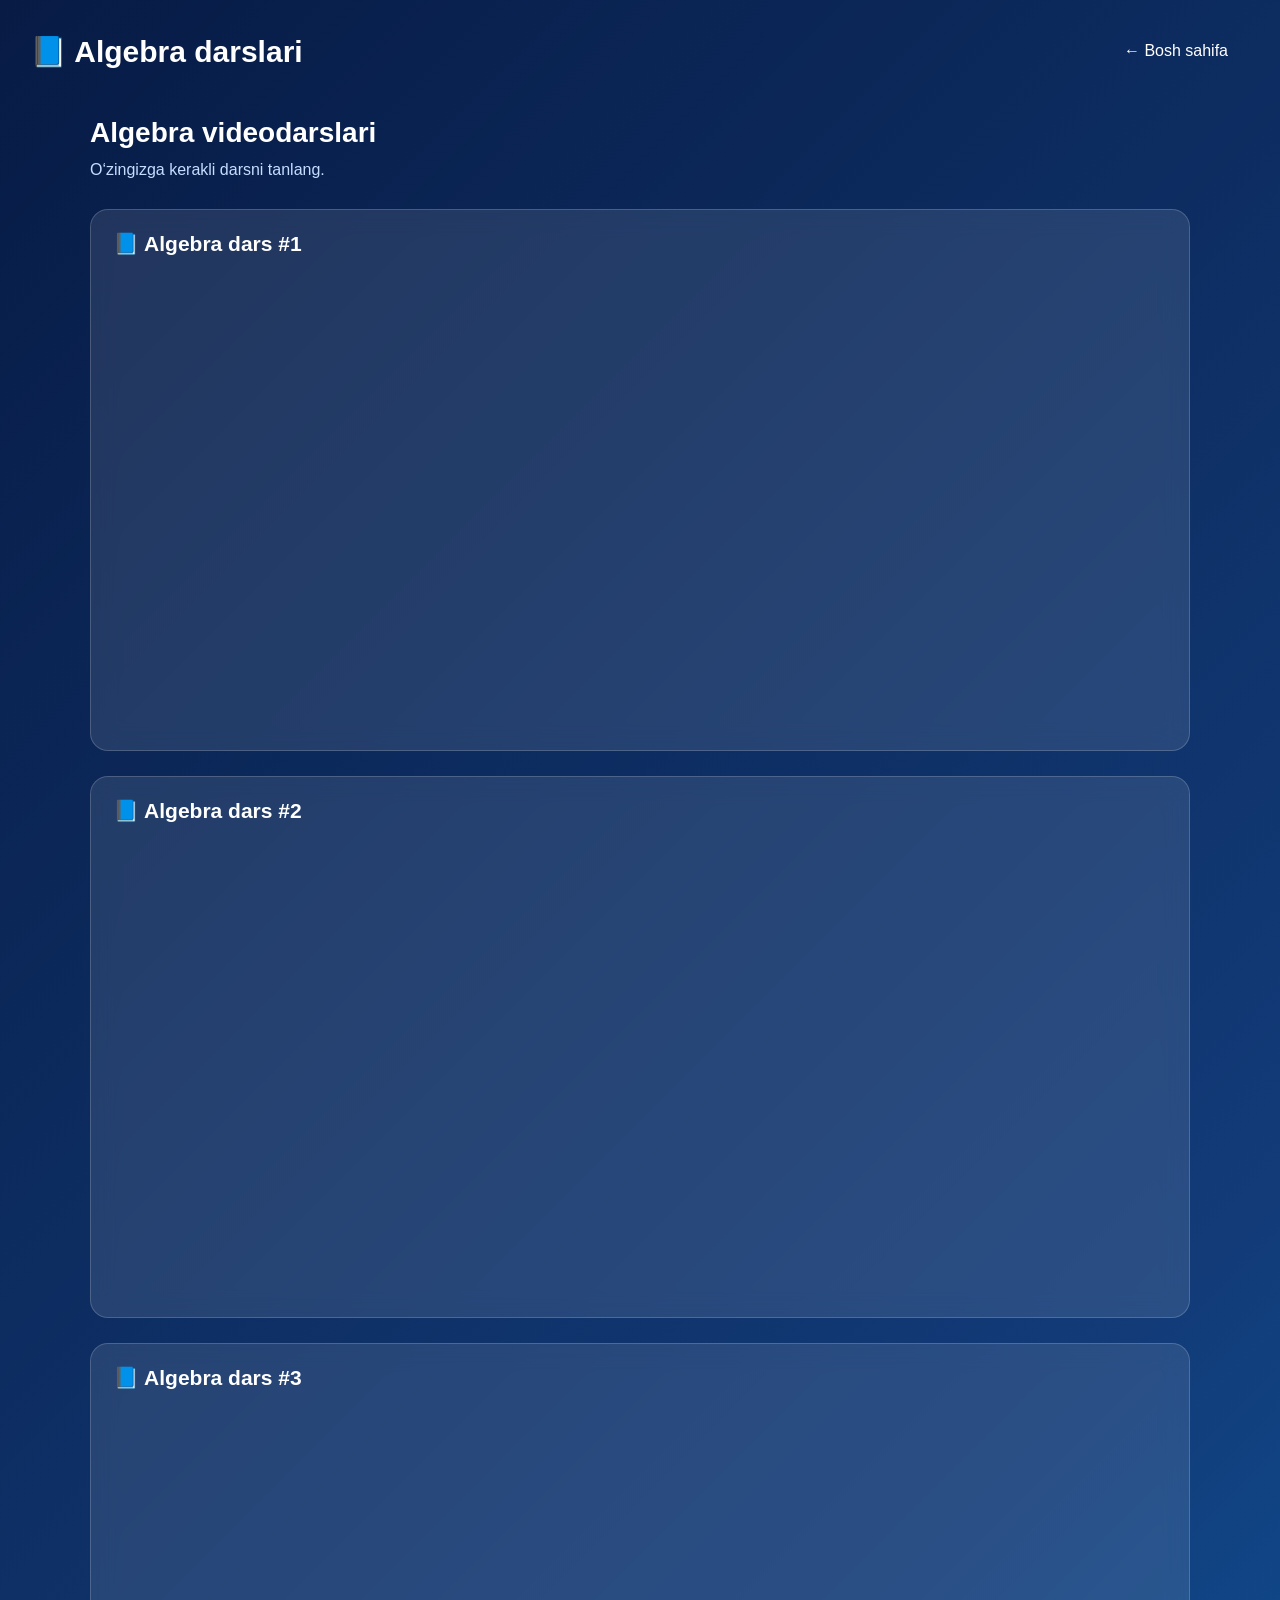
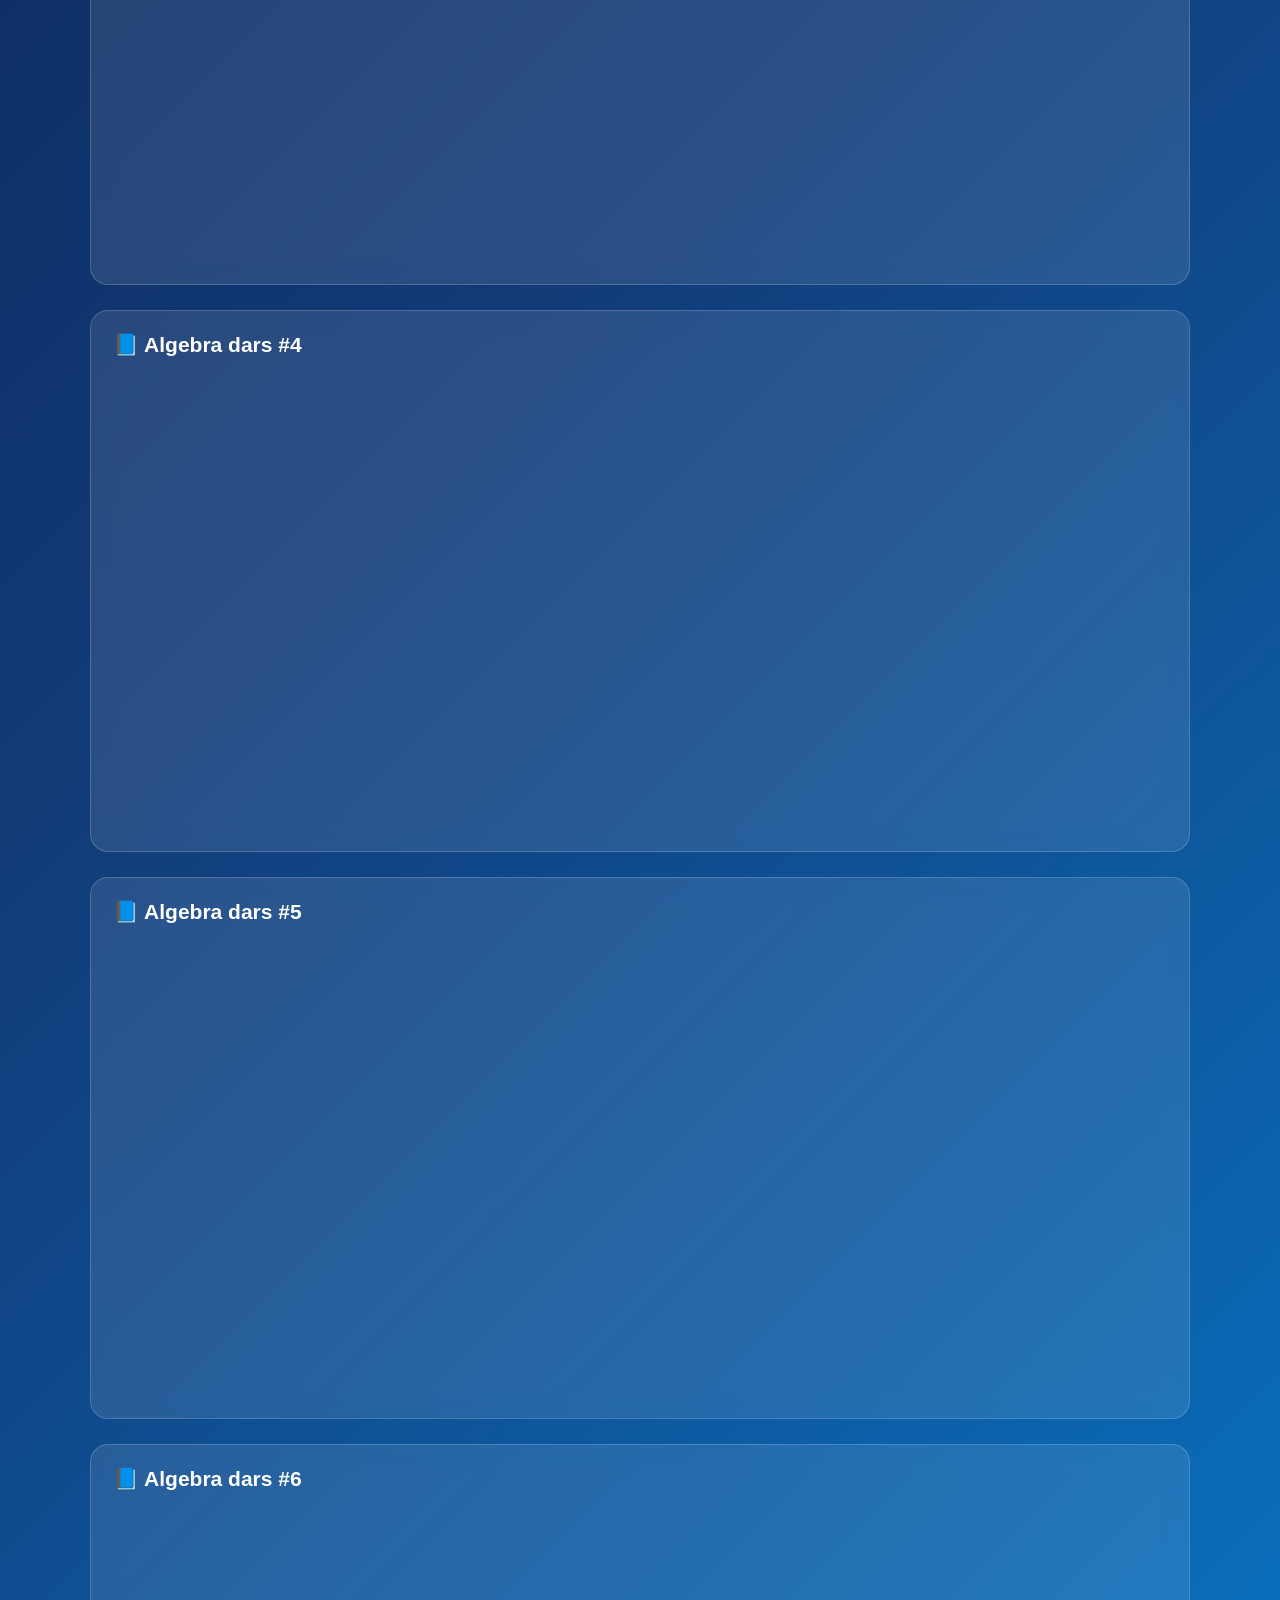
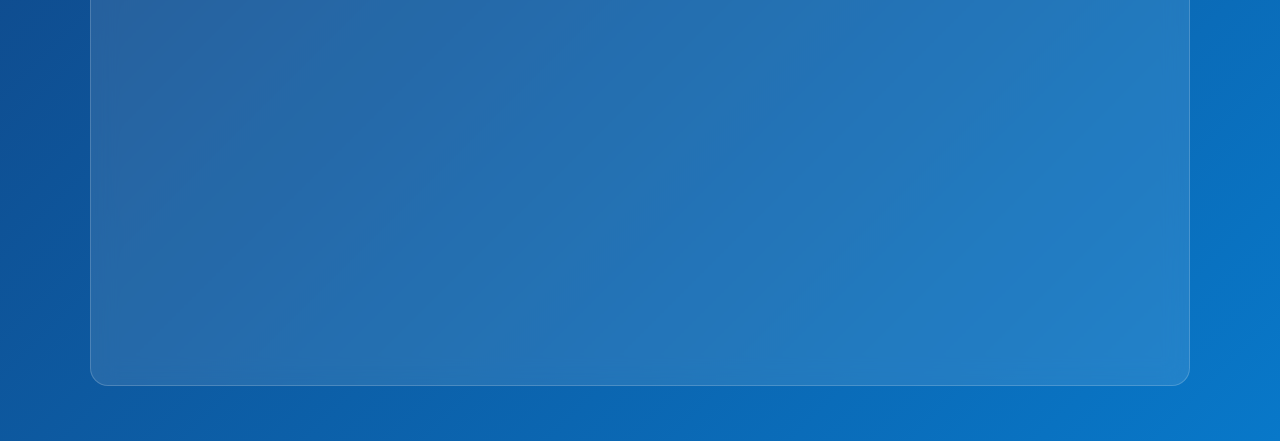
<file: algebra.html>
<!DOCTYPE html>
<html lang="uz">
<head>
    <meta charset="UTF-8">
    <meta name="viewport" content="width=device-width, initial-scale=1.0">
    <title>Algebra | Ustoz AI</title>
    <link rel="stylesheet" href="algebra-style.css">
</head>
<body>

    <header class="header">
        <h1>📘 Algebra darslari</h1>
        <a href="index.html" class="btn p">← Bosh sahifa</a>
    </header>

    <main class="container">
        <h2>Algebra videodarslari</h2>
        <p>O‘zingizga kerakli darsni tanlang.</p>

        <div id="algebraVideos"></div>
    </main>

    <script src="algebra.js"></script>
</body>
</html>
</file>
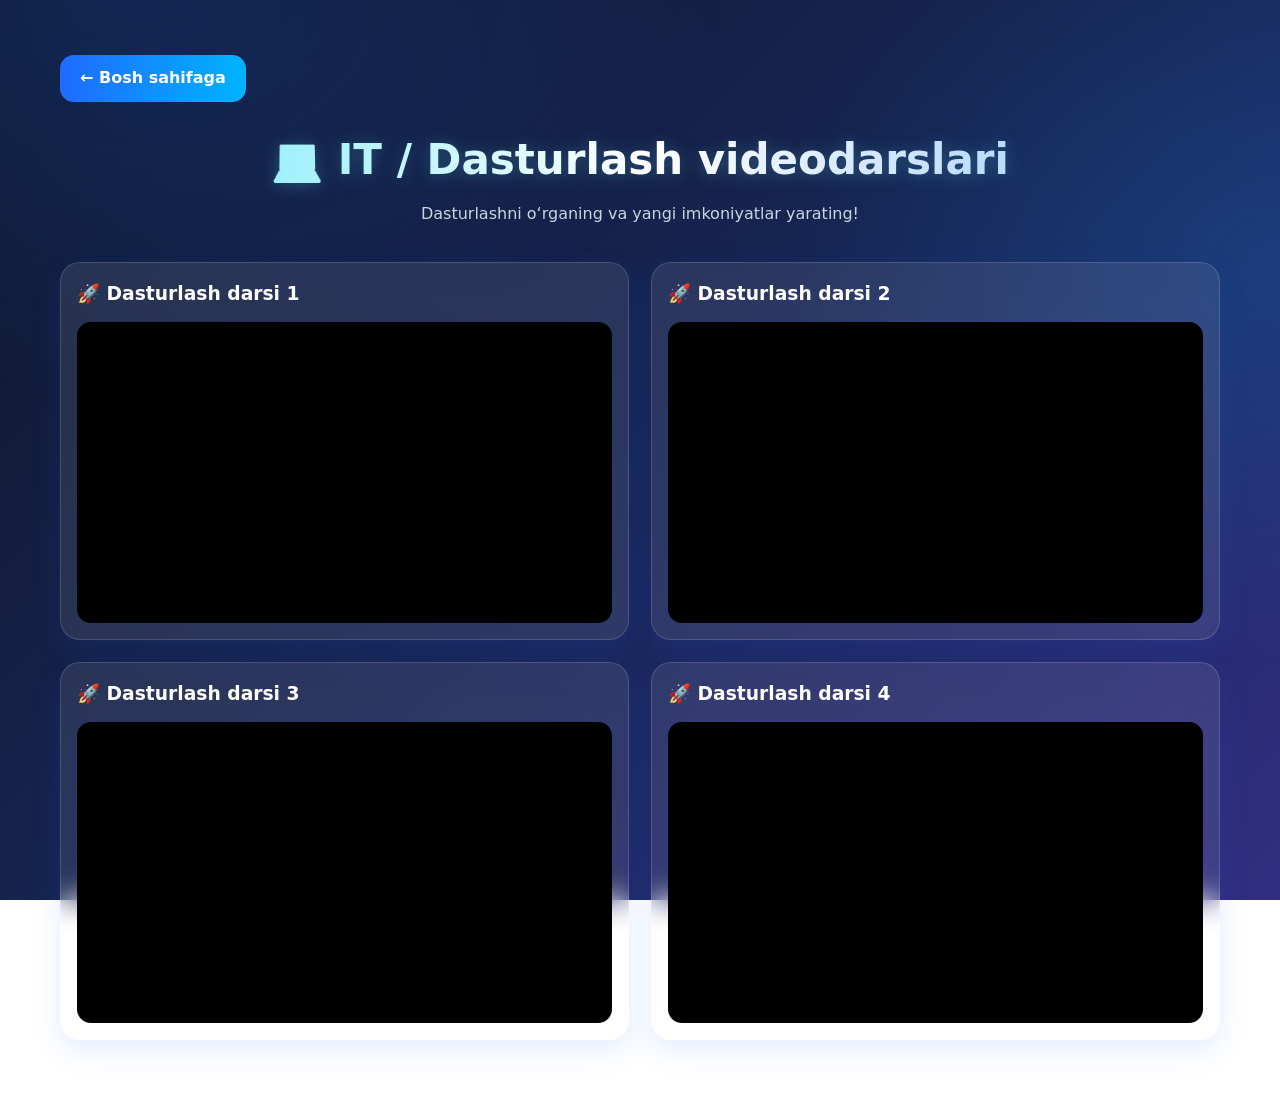
<file: dasturlash.html>
<!DOCTYPE html>
<html lang="uz">
<head>
    <meta charset="UTF-8">
    <meta name="viewport" content="width=device-width, initial-scale=1.0">
    <title>IT / Dasturlash videodarslari</title>
    <link rel="stylesheet" href="style.css">
</head>
<body>

<div class="container">

    <a href="index.html" class="back">← Bosh sahifaga</a>

    <h1>💻 IT / Dasturlash videodarslari</h1>
    <p class="subtitle">Dasturlashni o‘rganing va yangi imkoniyatlar yarating!</p>

    <div class="videos">

        <div class="video">
            <h3>🚀 Dasturlash darsi 1</h3>
            <div class="player">
                <iframe src="https://www.youtube.com/embed/OQcPS4Rf-Yg" allowfullscreen></iframe>
            </div>
        </div>

        <div class="video">
            <h3>🚀 Dasturlash darsi 2</h3>
            <div class="player">
                <iframe src="https://www.youtube.com/embed/AFbKaHMKRpI" allowfullscreen></iframe>
            </div>
        </div>

        <div class="video">
            <h3>🚀 Dasturlash darsi 3</h3>
            <div class="player">
                <iframe src="https://www.youtube.com/embed/JgYPgQYQ-4Y" allowfullscreen></iframe>
            </div>
        </div>

        <div class="video">
            <h3>🚀 Dasturlash darsi 4</h3>
            <div class="player">
                <iframe src="https://www.youtube.com/embed/V2VyEV-HWFU" allowfullscreen></iframe>
            </div>
        </div>

    </div>
</div>

</body>
</html>
</file>
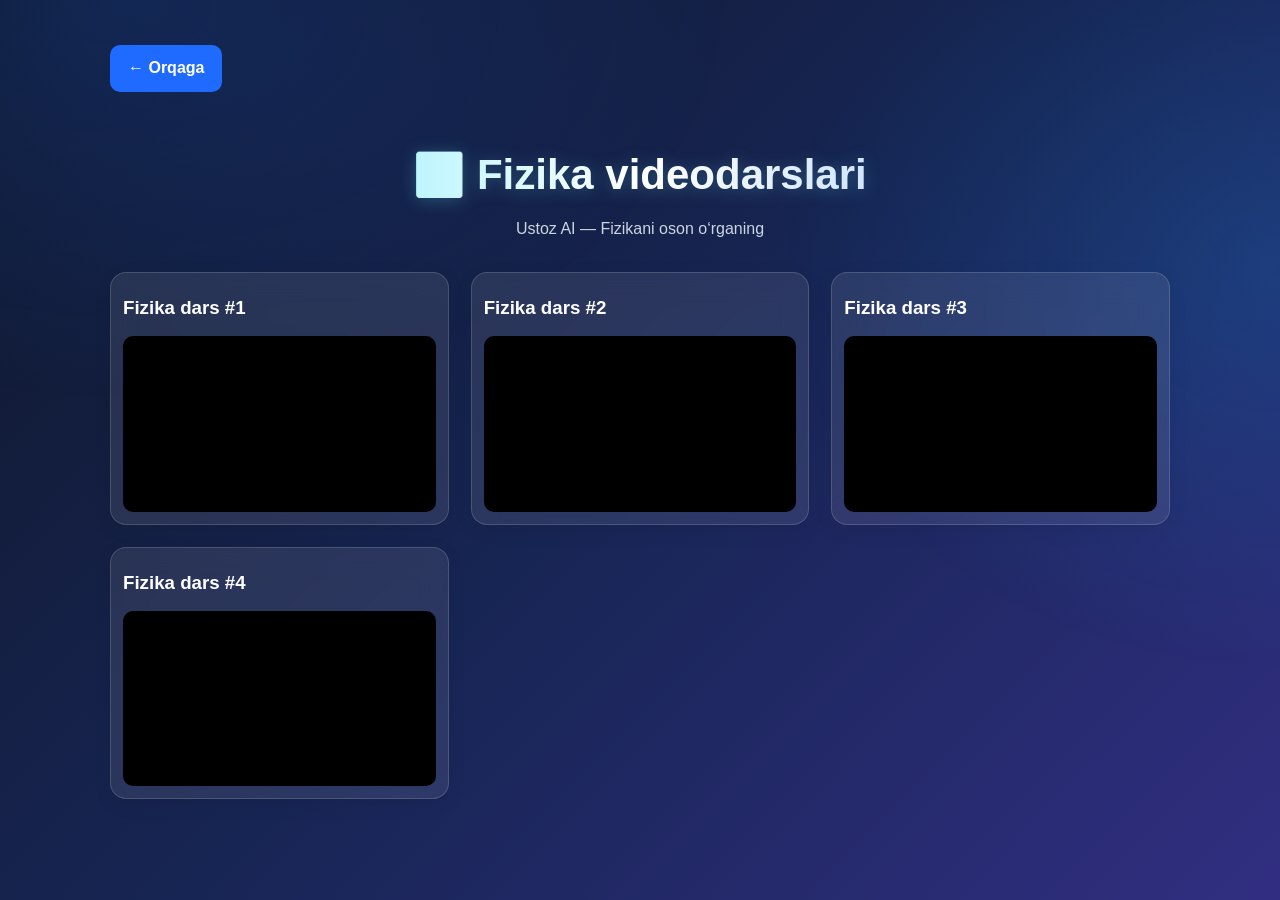
<file: fizika.html>
<!DOCTYPE html>
<html lang="uz">
<head>
    <meta charset="UTF-8">
    <meta name="viewport" content="width=device-width, initial-scale=1.0">
    <title>Ustoz AI — Fizika darslari</title>
    <link rel="stylesheet" href="style.css">

    <style>
        * {
            box-sizing: border-box;
        }

        body {
            margin: 0;
            padding: 25px;
            font-family: Arial, sans-serif;
            background:linear-gradient(135deg, #071b45, #123b78, #0878c9);;
            color:aliceblue;
        }

        .container {
            max-width: 1100px;
            margin: auto;
        }

        h1 {
            text-align: center;
            margin-bottom: 10px;
        }

        .subtitle {
            text-align: center;
            color: #5b6b8c;
            margin-bottom: 30px;
        }

        .back {
            display: inline-block;
            padding: 11px 18px;
            background: #1f6bff;
            color: white;
            text-decoration: none;
            border-radius: 10px;
            margin-bottom: 25px;
        }

        .videos {
            display: grid;
            grid-template-columns: repeat(auto-fit, minmax(280px, 1fr));
            gap: 22px;
        }

        .video {
            background: linear-gradient(135deg, #0f172a, #172554, #312e81);;
            padding: 12px;
            border-radius: 16px;
            box-shadow: 0 5px 20px #00000010;
        }

        .video h3 {
            margin: 8px 0 14px;
        }

        .player {
            position: relative;
            width: 100%;
            aspect-ratio: 16 / 9;
            overflow: hidden;
            border-radius: 10px;
        }

        iframe {
            width: 100%;
            height: 100%;
            border: 0;
        }

        .container h1 {
    background: none;
    color: #ffffff;
    -webkit-text-fill-color: #ffffff;
}
    </style>
</head>

<body>
    <div class="container">

        <a href="index.html" class="back">← Orqaga</a>

        <h1>⚛️ Fizika videodarslari</h1>
        <p class="subtitle">Ustoz AI — Fizikani oson o‘rganing</p>

        <div class="videos">

            <div class="video">
                <h3>Fizika dars #1</h3>
                <div class="player">
                    <iframe src="https://www.youtube.com/embed/C8wV3tzHwQM"
                        allowfullscreen></iframe>
                </div>
            </div>

            <div class="video">
                <h3>Fizika dars #2</h3>
                <div class="player">
                    <iframe src="https://www.youtube.com/embed/Qt0-Wbab4Os"
                        allowfullscreen></iframe>
                </div>
            </div>

            <div class="video">
                <h3>Fizika dars #3</h3>
                <div class="player">
                    <iframe src="https://www.youtube.com/embed/aBl1msRI_1U"
                        allowfullscreen></iframe>
                </div>
            </div>

            <div class="video">
                <h3>Fizika dars #4</h3>
                <div class="player">
                    <iframe src="https://www.youtube.com/embed/6-_1vMsAKco"
                        allowfullscreen></iframe>
                </div>
            </div>

        </div>
    </div>
</body>
</html>
</file>
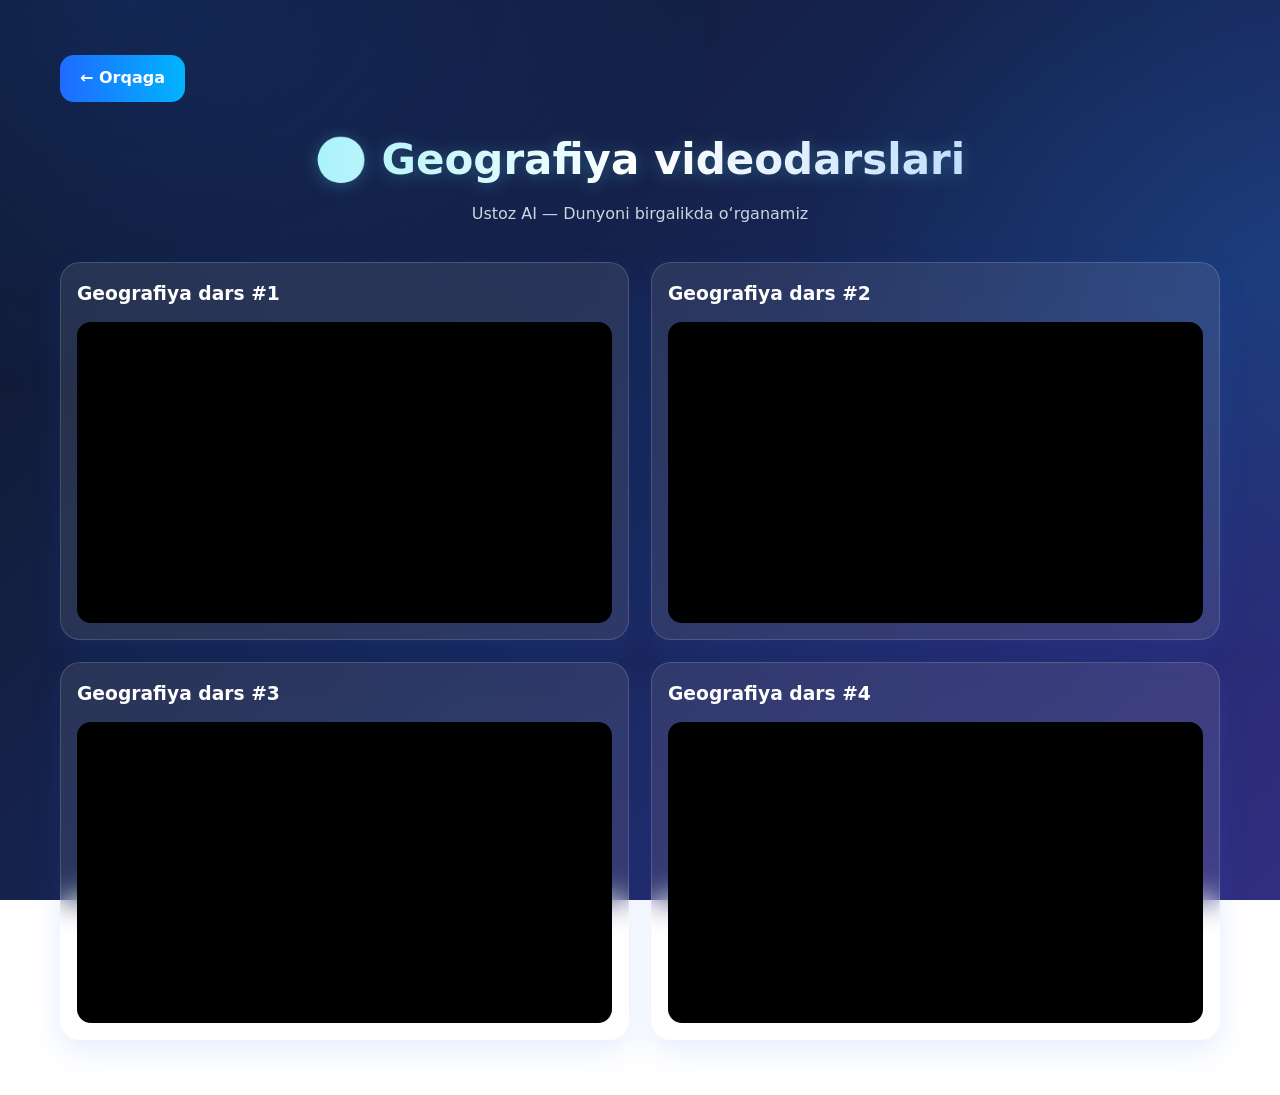
<file: geografiya.html>
<!DOCTYPE html>
<html lang="uz">
<head>
    <meta charset="UTF-8">
    <meta name="viewport" content="width=device-width, initial-scale=1.0">
    <title>Ustoz AI — Geografiya darslari</title>

    <link rel="stylesheet" href="style.css">
</head>

<body>
    <div class="container">

        <a href="index.html" class="back">← Orqaga</a>

        <h1>🌍 Geografiya videodarslari</h1>
        <p class="subtitle">Ustoz AI — Dunyoni birgalikda o‘rganamiz</p>

        <div class="videos">

            <div class="video">
                <h3>Geografiya dars #1</h3>
                <div class="player">
                    <iframe src="https://www.youtube.com/embed/aJDreJV6k_E"
                        allowfullscreen></iframe>
                </div>
            </div>

            <div class="video">
                <h3>Geografiya dars #2</h3>
                <div class="player">
                    <iframe src="https://www.youtube.com/embed/rtN52MnlCg0"
                        allowfullscreen></iframe>
                </div>
            </div>

            <div class="video">
                <h3>Geografiya dars #3</h3>
                <div class="player">
                    <iframe src="https://www.youtube.com/embed/EiUAx5KnSqc"
                        allowfullscreen></iframe>
                </div>
            </div>

            <div class="video">
                <h3>Geografiya dars #4</h3>
                <div class="player">
                    <iframe src="https://www.youtube.com/embed/c9skECX4OAs"
                        allowfullscreen></iframe>
                </div>
            </div>

        </div>
    </div>
</body>
</html>
</file>
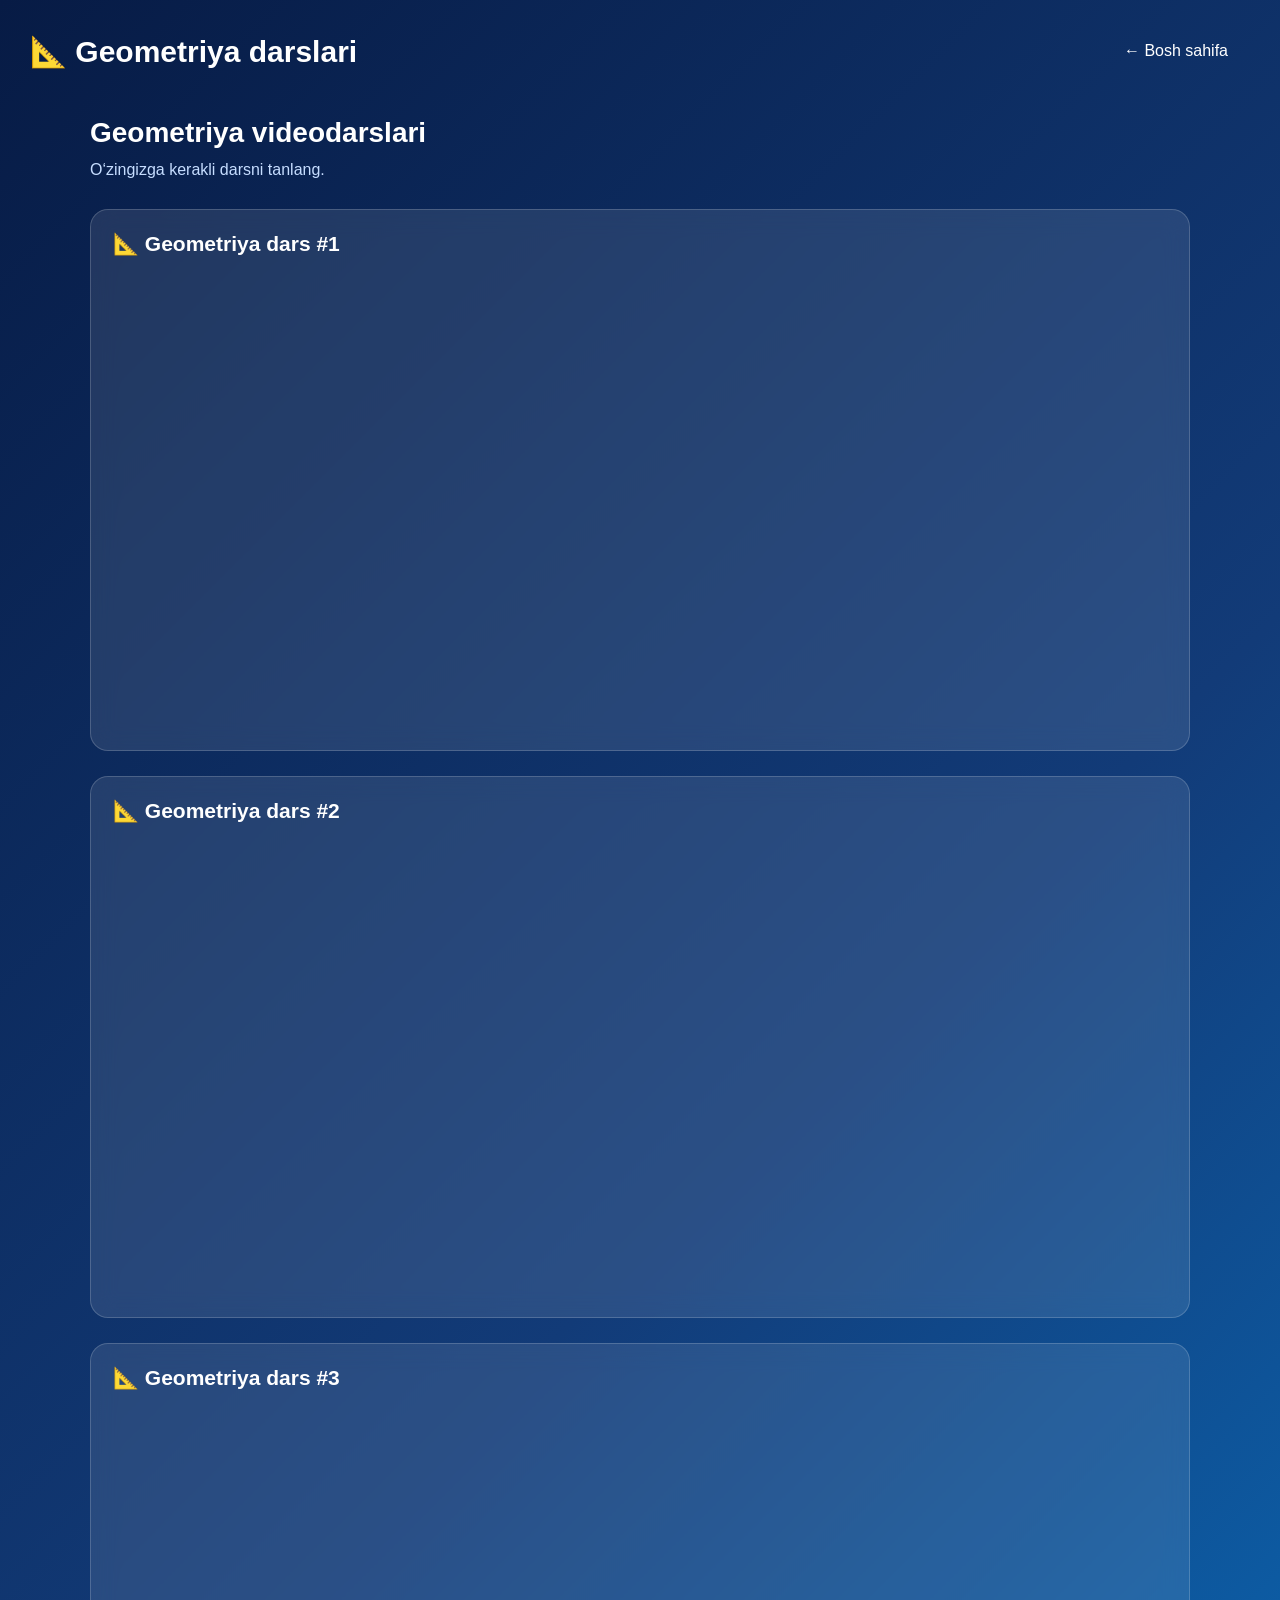
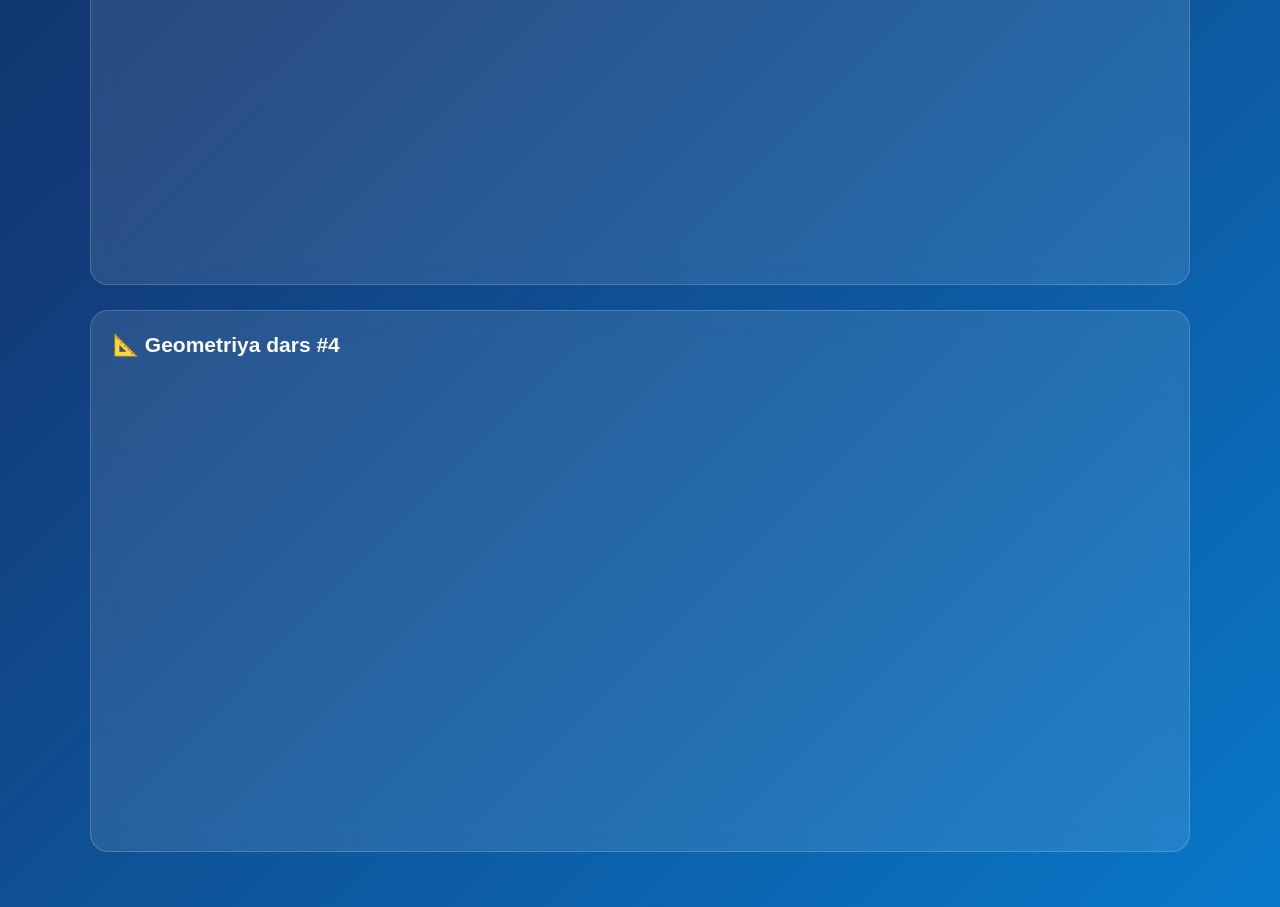
<file: geometriya.html>
<!DOCTYPE html>
<html lang="uz">
<head>
    <meta charset="UTF-8">
    <meta name="viewport" content="width=device-width, initial-scale=1.0">
    <title>Geometriya | Ustoz AI</title>
    <link rel="stylesheet" href="algebra-style.css">
</head>
<body>

    <header class="header">
        <h1>📐 Geometriya darslari</h1>
        <a href="index.html" class="btn p">← Bosh sahifa</a>
    </header>

    <main class="container">
        <h2>Geometriya videodarslari</h2>
        <p>O‘zingizga kerakli darsni tanlang.</p>

        <div id="geometryVideos"></div>
    </main>

    <script src="geometriya.js"></script>
</body>
</html>
</file>
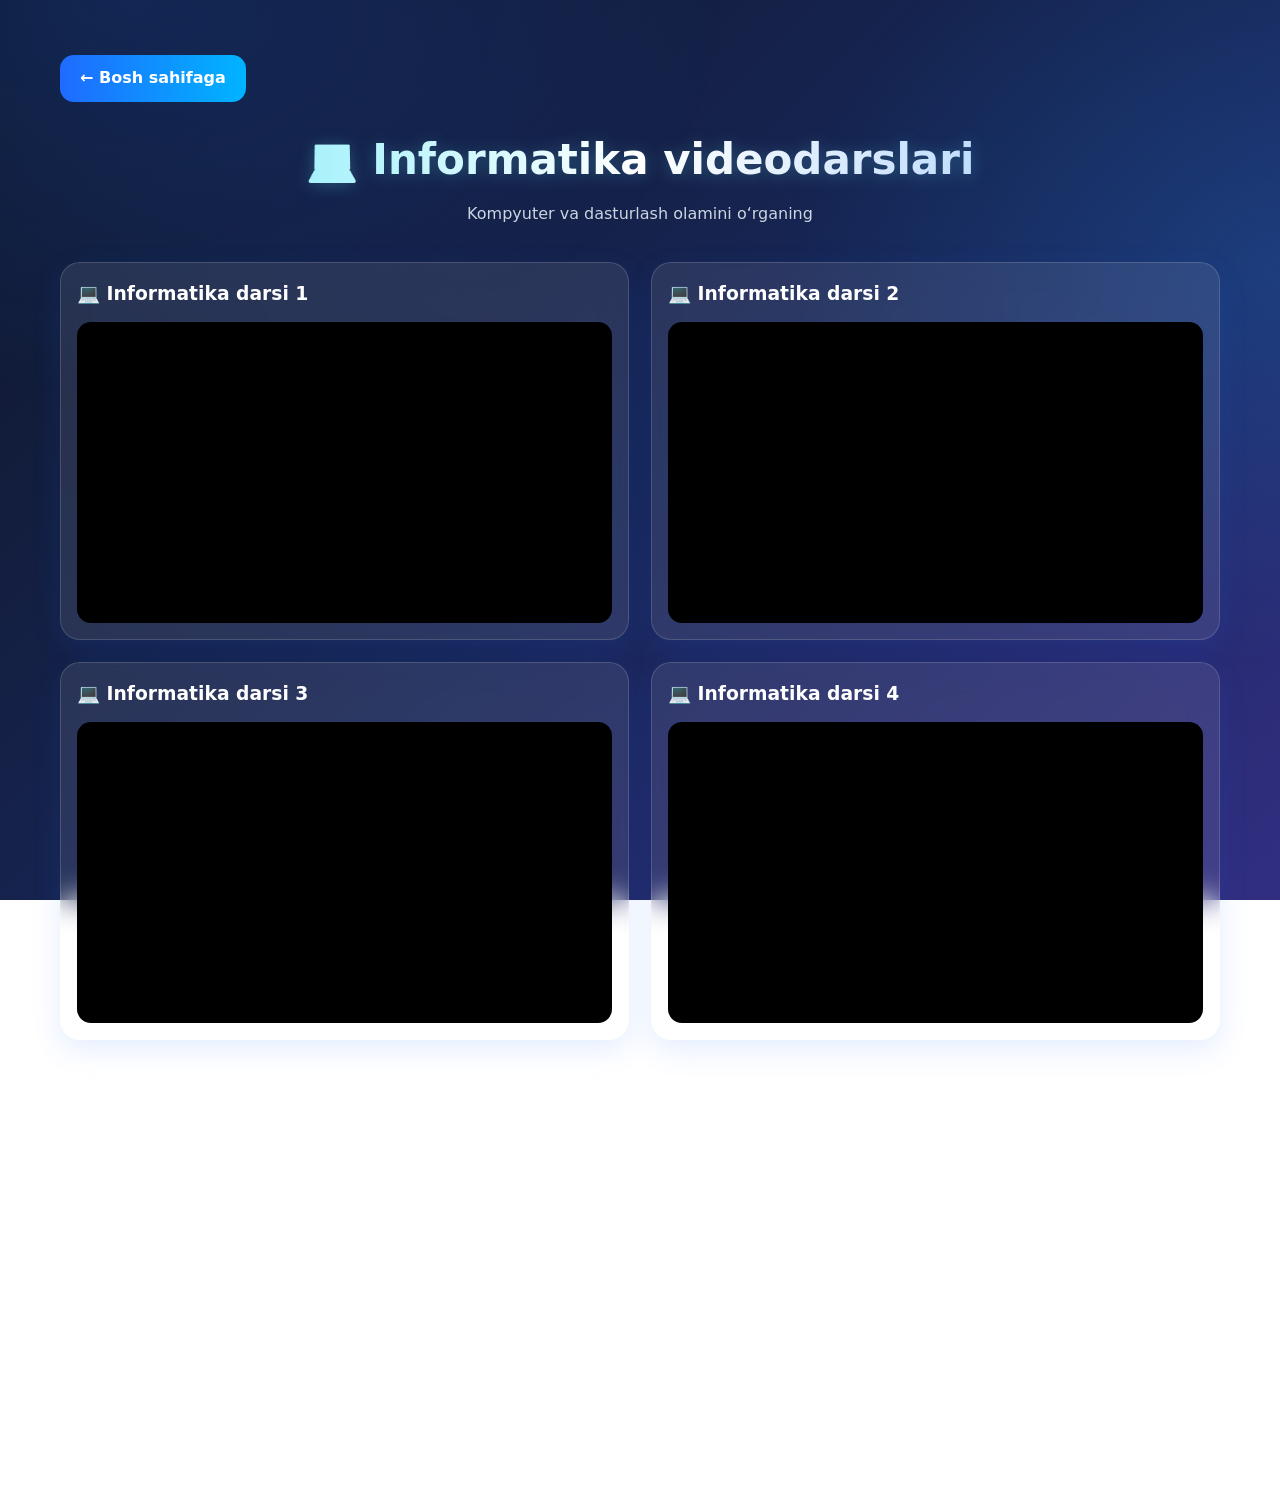
<file: informatika.html>
<!DOCTYPE html>
<html lang="uz">
<head>
    <meta charset="UTF-8">
    <meta name="viewport" content="width=device-width, initial-scale=1.0">
    <title>Informatika videodarslari</title>
    <link rel="stylesheet" href="style.css">
</head>
<body>

<div class="container">

    <a href="index.html" class="back">← Bosh sahifaga</a>

    <h1>💻 Informatika videodarslari</h1>
    <p class="subtitle">Kompyuter va dasturlash olamini o‘rganing</p>

    <div class="videos">

        <div class="video">
            <h3>💻 Informatika darsi 1</h3>
            <div class="player">
                <iframe src="https://www.youtube.com/embed/_Uzll3U9ZtI" allowfullscreen></iframe>
            </div>
        </div>

        <div class="video">
            <h3>💻 Informatika darsi 2</h3>
            <div class="player">
                <iframe src="https://www.youtube.com/embed/x0l1jDyFsD4" allowfullscreen></iframe>
            </div>
        </div>

        <div class="video">
            <h3>💻 Informatika darsi 3</h3>
            <div class="player">
                <iframe src="https://www.youtube.com/embed/SXuepLAx6fg" allowfullscreen></iframe>
            </div>
        </div>

        <div class="video">
            <h3>💻 Informatika darsi 4</h3>
            <div class="player">
                <iframe src="https://www.youtube.com/embed/h2yFM5JWXJA" allowfullscreen></iframe>
            </div>
        </div>

        <div class="video">
            <h3>💻 Informatika darsi 5</h3>
            <div class="player">
                <iframe src="https://www.youtube.com/embed/SrcOjTmr9TU" allowfullscreen></iframe>
            </div>
        </div>

    </div>
</div>

</body>
</html>
</file>
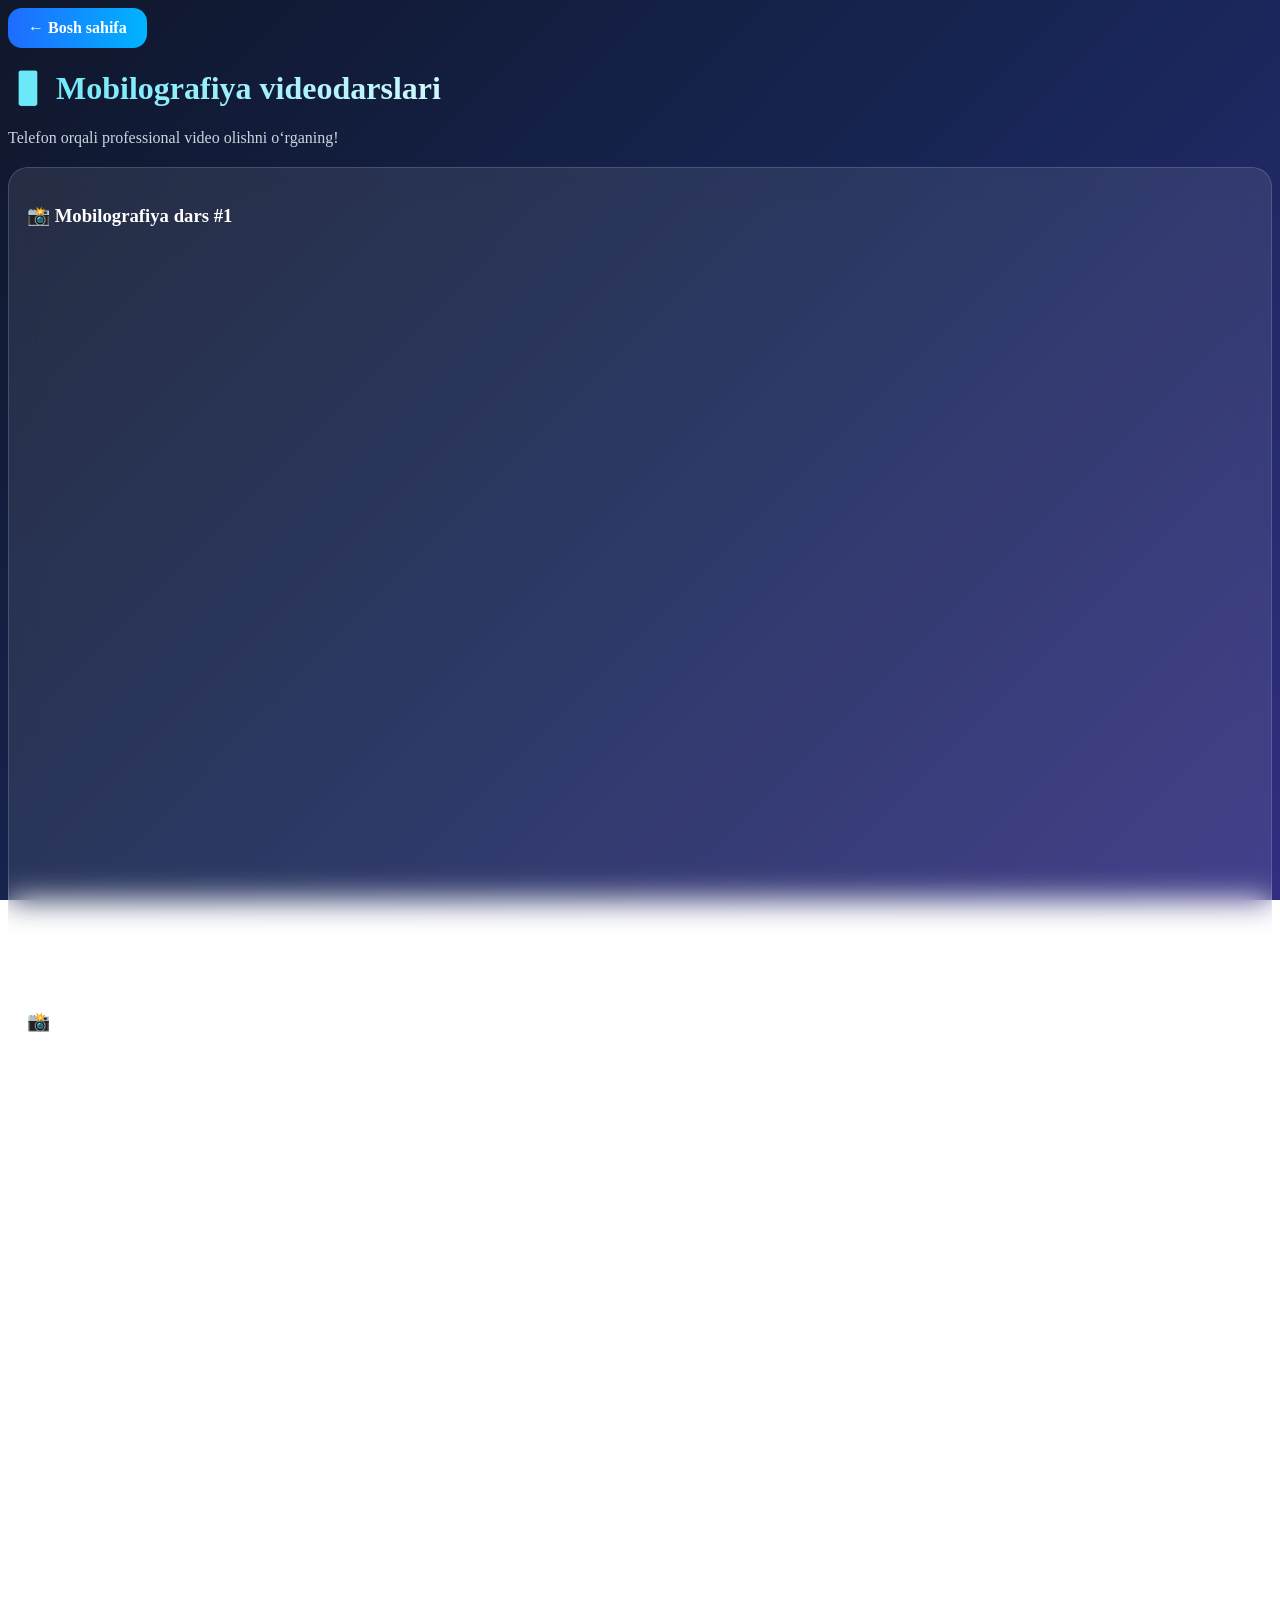
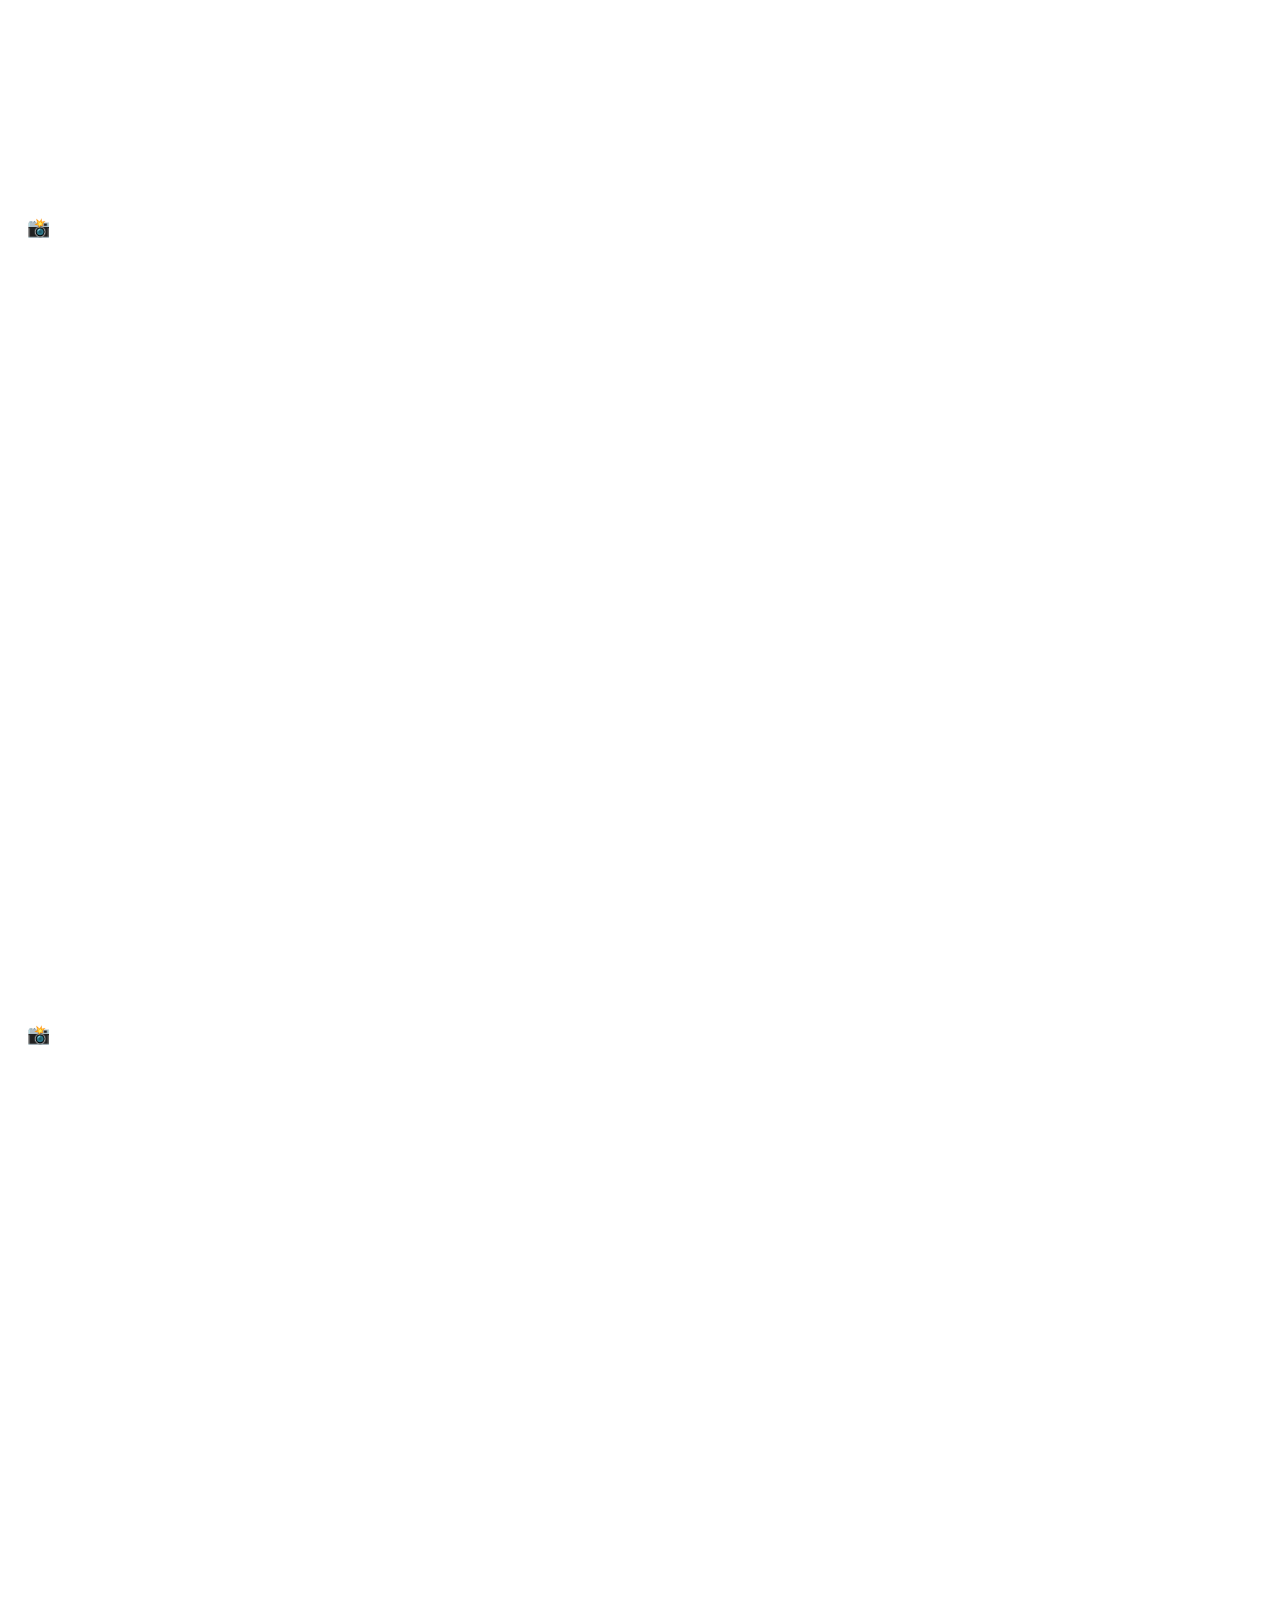
<file: mobilografiya.html>
<!DOCTYPE html>
<html lang="uz">
<head>
    <meta charset="UTF-8">
    <meta name="viewport" content="width=device-width, initial-scale=1.0">
    <title>Mobilografiya | Ustoz AI</title>

<style>
body {
    background: linear-gradient(
        135deg,
        #0f172a,
        #172554,
        #312e81
    );
    background-attachment: fixed;
    min-height: 100vh;
    color: white;
}

.container h1 {
    background: linear-gradient(90deg, #67e8f9, #ffffff, #93c5fd);
    -webkit-background-clip: text;
    -webkit-text-fill-color: transparent;
}

.subtitle {
    color: #cbd5e1;
    justify-content: center;
}

.video-card {
    background: rgba(255,255,255,.09);
    border: 1px solid rgba(255,255,255,.15);
    backdrop-filter: blur(15px);
    border-radius: 20px;
    padding: 18px;
    margin: 20px 0;
    color: white;
}

.video-card h3 {
    color: white;
    margin-bottom: 14px;
}

iframe {
    width: 100%;
    aspect-ratio: 16 / 9;
    border: 0;
    border-radius: 14px;
}

.back-btn {
    display: inline-block;
    padding: 11px 20px;
    border-radius: 14px;
    background: linear-gradient(90deg, #1f6bff, #00b4ff);
    color: white;
    text-decoration: none;
    font-weight: bold;
}
</style>
</head>

<body>

    <div class="container">

        <a href="index.html" class="back-btn">
            ← Bosh sahifa
        </a>

        <h1>📱 Mobilografiya videodarslari</h1>

        <p class="subtitle">
            Telefon orqali professional video olishni o‘rganing!
        </p>

        <div id="videos"></div>

    </div>

    <script>
        const videos = [
            "A8lJcAlP6RI",
            "Rg5vfCx9Mmo",
            "BpEjJnimZWA",
            "6rjL2fYnDGs"
        ];

        const box = document.getElementById("videos");

        videos.forEach((id, index) => {
            box.innerHTML += `
                <div class="video-card">
                    <h3>📸 Mobilografiya dars #${index + 1}</h3>

                    <iframe
                        src="https://www.youtube.com/embed/${id}"
                        title="Mobilografiya dars ${index + 1}"
                        loading="lazy"
                        allowfullscreen>
                    </iframe>
                </div>
            `;
        });
    </script>

</body>
</html>
</file>
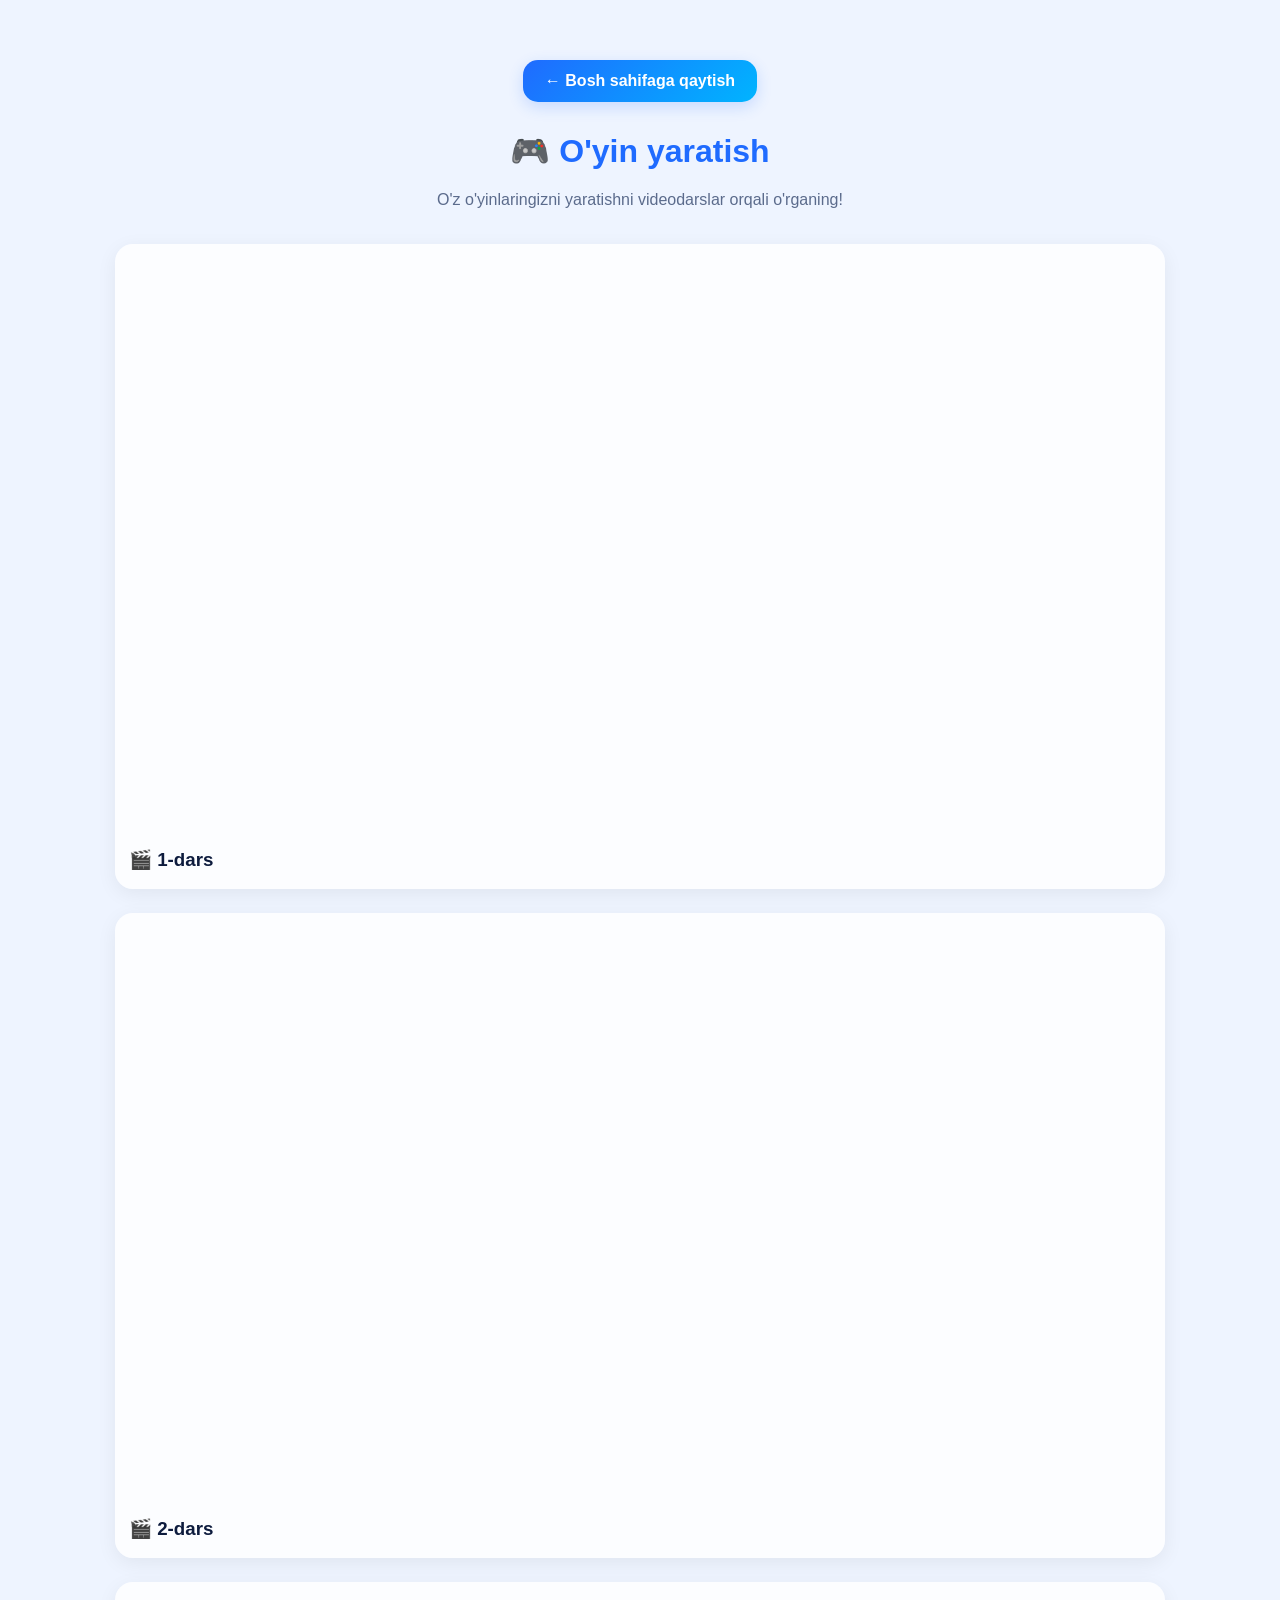
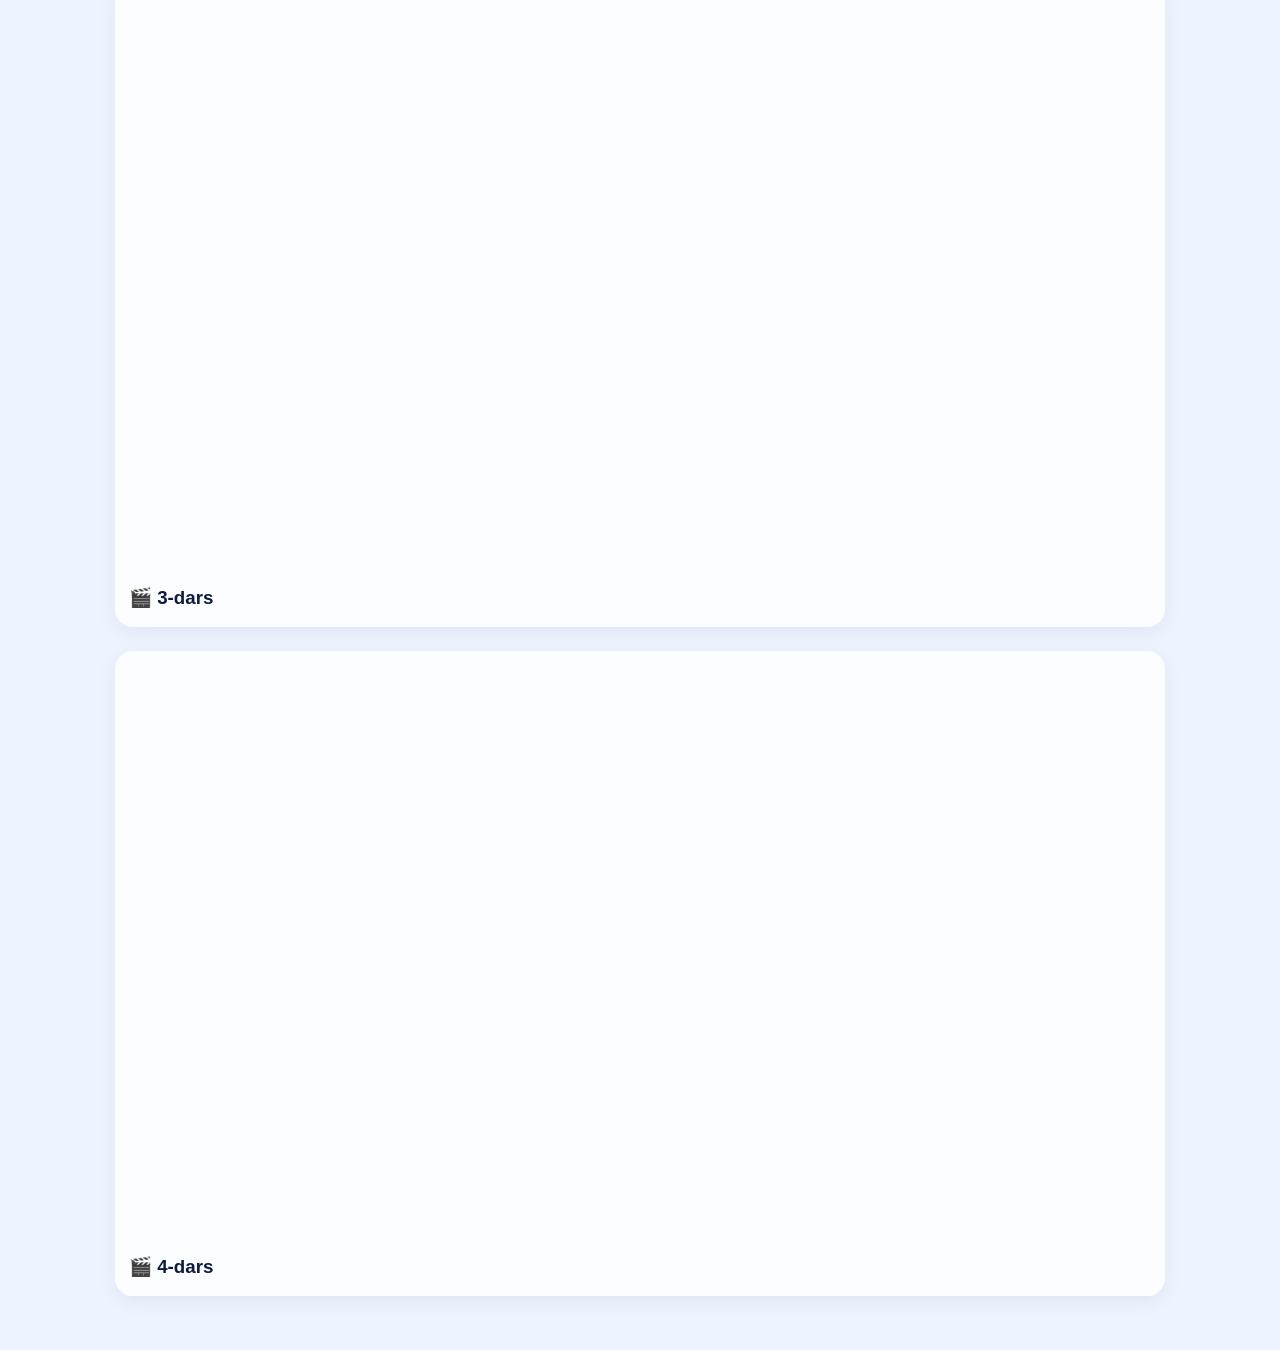
<file: oyin-yaratish.html>
<!DOCTYPE html>
<html lang="uz">
<head>
    <meta charset="UTF-8">
    <meta name="viewport" content="width=device-width, initial-scale=1.0">
    <title>O'yin yaratish | Ustoz AI</title>

    <style>
        * {
            box-sizing: border-box;
        }

body {
    margin: 0;
    padding: 30px 16px;
    font-family: Arial, sans-serif;
    background: var(--bg);
    color: var(--tx);
    transition: .3s;
}

        .container {
            max-width: 1050px;
            margin: auto;
        }

        h1 {
            text-align: center;
            color: #1f6bff;
        }

        .intro {
            text-align: center;
            color: #5b6b8c;
            margin-bottom: 35px;
        }

        .video {
    background: var(--card);
    color: var(--tx);
    padding: 14px;
    border-radius: 18px;
    margin-bottom: 24px;
    box-shadow: 0 5px 20px #00000010;
}

        iframe {
            width: 100%;
            aspect-ratio: 16 / 9;
            border: 0;
            border-radius: 12px;
        }

        h3 {
            margin: 12px 0 4px;
        }

        @keyframes show {
            from {
                opacity: 0;
                transform: translateY(20px);
            }
            to {
                opacity: 1;
                transform: translateY(0);
            }
        }

        .back {
            display: block;
            width: fit-content;
            margin: 30px auto;
            padding: 12px 22px;
            background: linear-gradient(135deg, #1f6bff, #00b4ff);
            color: white;
            text-decoration: none;
            border-radius: 15px;
            font-weight: bold;
            transition: .3s;
            box-shadow: 0 5px 15px #1f6bff30;
        }

.back:hover {
    transform: translateY(-3px);
    box-shadow: 0 8px 20px #1f6bff45;
}

:root {
    --bg: #eef4ff;
    --tx: #0d1b3d;
    --card: rgba(255,255,255,.85);
}

[data-t="dark"] {
    --bg: #0b1220;
    --tx: #eef4ff;
    --card: #172338;
}
    </style>

    
</head>

<body>
<div class="container">

    <a href="index.html" class="back">← Bosh sahifaga qaytish</a>
    <h1>🎮 O'yin yaratish</h1>

    <p class="intro">
        O'z o'yinlaringizni yaratishni videodarslar orqali o'rganing!
    </p>

    <div class="video">
        <iframe src="https://www.youtube.com/embed/2CQTfqWu77w"
        allowfullscreen></iframe>
        <h3>🎬 1-dars</h3>
    </div>

    <div class="video">
        <iframe src="https://www.youtube.com/embed/sVb8i47hA8s"
        allowfullscreen></iframe>
        <h3>🎬 2-dars</h3>
    </div>

    <div class="video">
        <iframe src="https://www.youtube.com/embed/crOmoXAuzro"
        allowfullscreen></iframe>
        <h3>🎬 3-dars</h3>
    </div>

    <div class="video">
        <iframe src="https://www.youtube.com/embed/6ieh3sqIA58"
        allowfullscreen></iframe>
        <h3>🎬 4-dars</h3>
    </div>



<script>
const theme = localStorage.getItem("theme");

if (theme) {
    document.documentElement.dataset.t =
        JSON.parse(theme);
}
</script>
</body>
</html>
</file>
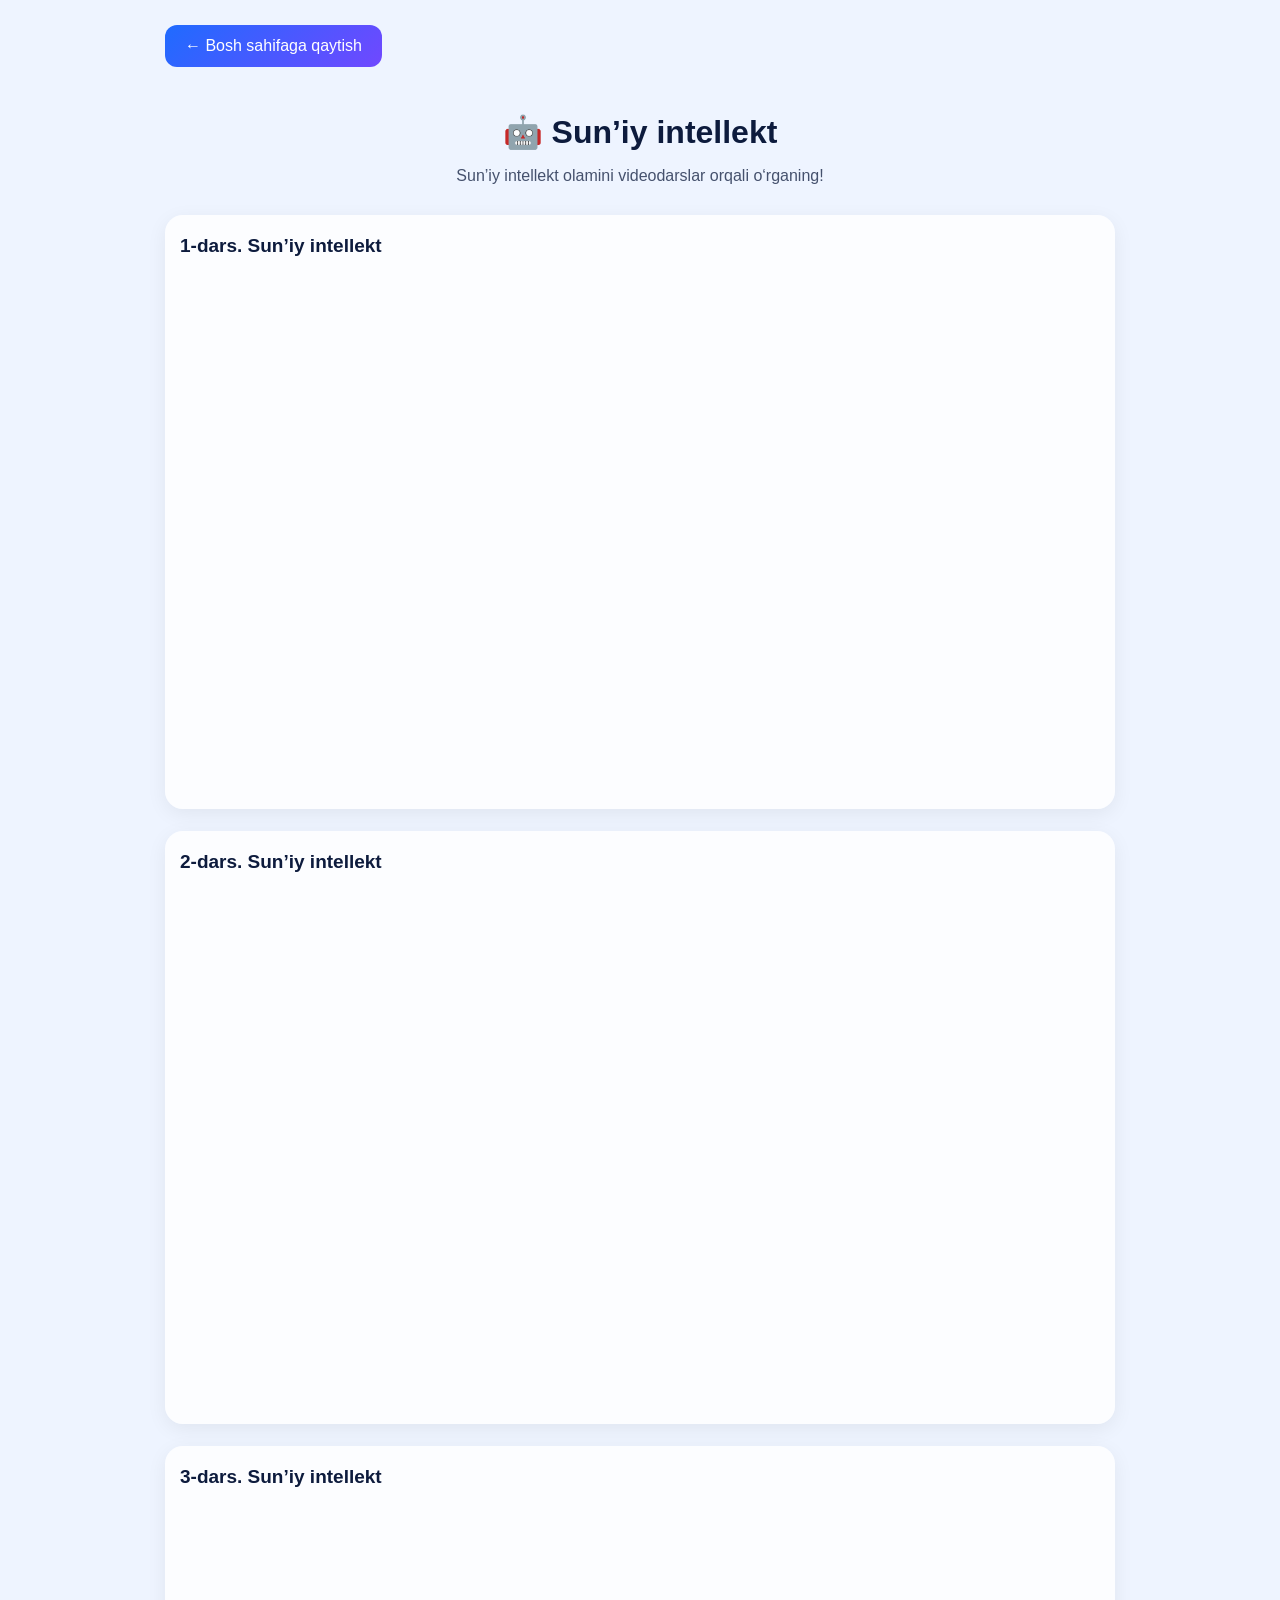
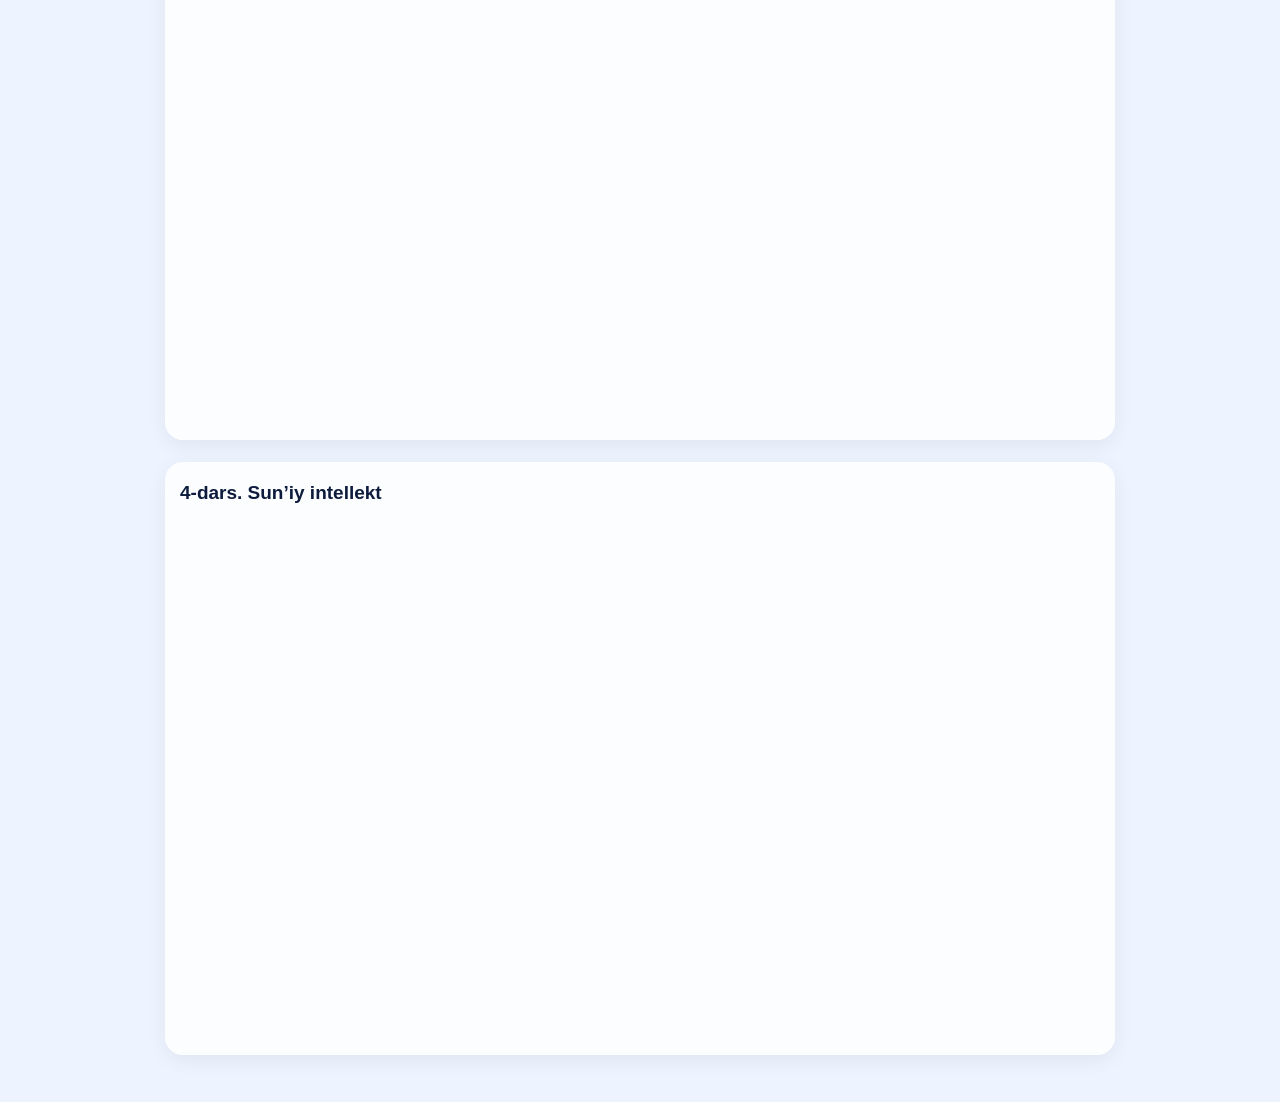
<file: suniy-intellekt.html>
<!DOCTYPE html>
<html lang="uz">
<head>
    <meta charset="UTF-8">
    <meta name="viewport" content="width=device-width, initial-scale=1.0">
    <title>Sun’iy intellekt | Ustoz AI</title>

    <style>
        :root {
            --bg: #eef4ff;
            --tx: #0d1b3d;
            --card: rgba(255,255,255,.85);
        }

        [data-t="dark"] {
            --bg: #0b1220;
            --tx: #eef4ff;
            --card: #172338;
        }

        * {
            box-sizing: border-box;
        }

        body {
            margin: 0;
            padding: 25px 15px;
            background: var(--bg);
            color: var(--tx);
            font-family: Arial, sans-serif;
            transition: .3s;
        }

        .container {
            max-width: 950px;
            margin: auto;
        }

        .back {
            display: inline-block;
            padding: 12px 20px;
            background: linear-gradient(135deg,#1f6bff,#7048ff);
            color: white;
            text-decoration: none;
            border-radius: 12px;
            margin-bottom: 25px;
        }

        h1 {
            text-align: center;
            margin-bottom: 10px;
        }

        .intro {
            text-align: center;
            opacity: .75;
            margin-bottom: 30px;
        }

        .video {
            background: var(--card);
            padding: 15px;
            border-radius: 18px;
            margin-bottom: 22px;
            box-shadow: 0 5px 20px #00000010;
        }

        .video h2 {
            font-size: 19px;
            margin: 5px 0 15px;
        }

        iframe {
            width: 100%;
            aspect-ratio: 16 / 9;
            border: 0;
            border-radius: 12px;
        }
    </style>
</head>

<body>
<div class="container">

    <a href="index.html" class="back">← Bosh sahifaga qaytish</a>

    <h1>🤖 Sun’iy intellekt</h1>
    <p class="intro">Sun’iy intellekt olamini videodarslar orqali o‘rganing!</p>

    <div class="video">
        <h2>1-dars. Sun’iy intellekt</h2>
        <iframe src="https://www.youtube.com/embed/CPl5iufpQ6U" allowfullscreen></iframe>
    </div>

    <div class="video">
        <h2>2-dars. Sun’iy intellekt</h2>
        <iframe src="https://www.youtube.com/embed/4LsM3qDOlfU" allowfullscreen></iframe>
    </div>

    <div class="video">
        <h2>3-dars. Sun’iy intellekt</h2>
        <iframe src="https://www.youtube.com/embed/ks5qRIcls1I" allowfullscreen></iframe>
    </div>

    <div class="video">
        <h2>4-dars. Sun’iy intellekt</h2>
        <iframe src="https://www.youtube.com/embed/tRRgZiqI1gs" allowfullscreen></iframe>
    </div>

</div>

<script>
const theme = localStorage.getItem("theme");
if (theme) {
    document.documentElement.dataset.t = JSON.parse(theme);
}
</script>

</body>
</html>
</file>
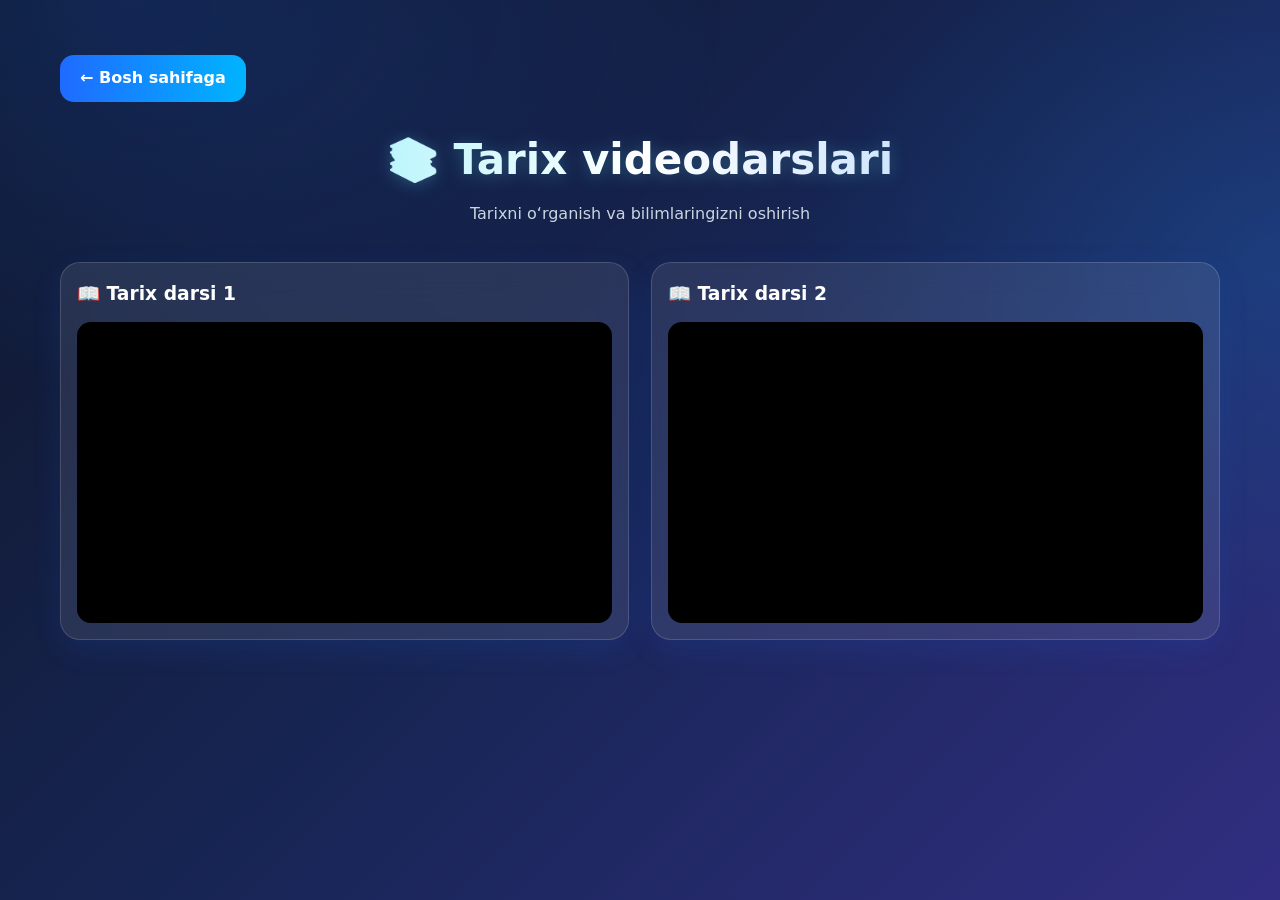
<file: tarix.html>
<!DOCTYPE html>
<html lang="uz">
<head>
    <meta charset="UTF-8">
    <meta name="viewport" content="width=device-width, initial-scale=1.0">
    <title>Tarix videodarslari</title>
    <link rel="stylesheet" href="style.css">
</head>
<body>

<div class="container">

    <a href="index.html" class="back">← Bosh sahifaga</a>

    <h1>📚 Tarix videodarslari</h1>
    <p class="subtitle">Tarixni o‘rganish va bilimlaringizni oshirish</p>

    <div class="videos">

        <div class="video">
            <h3>📖 Tarix darsi 1</h3>
            <div class="player">
                <iframe src="https://www.youtube.com/embed/ab3QnMgm7R4"
                    allowfullscreen></iframe>
            </div>
        </div>

        <div class="video">
            <h3>📖 Tarix darsi 2</h3>
            <div class="player">
                <iframe src="https://www.youtube.com/embed/ieezUK3oNgs"
                    allowfullscreen></iframe>
            </div>
        </div>

    </div>
</div>

</body>
</html>
</file>
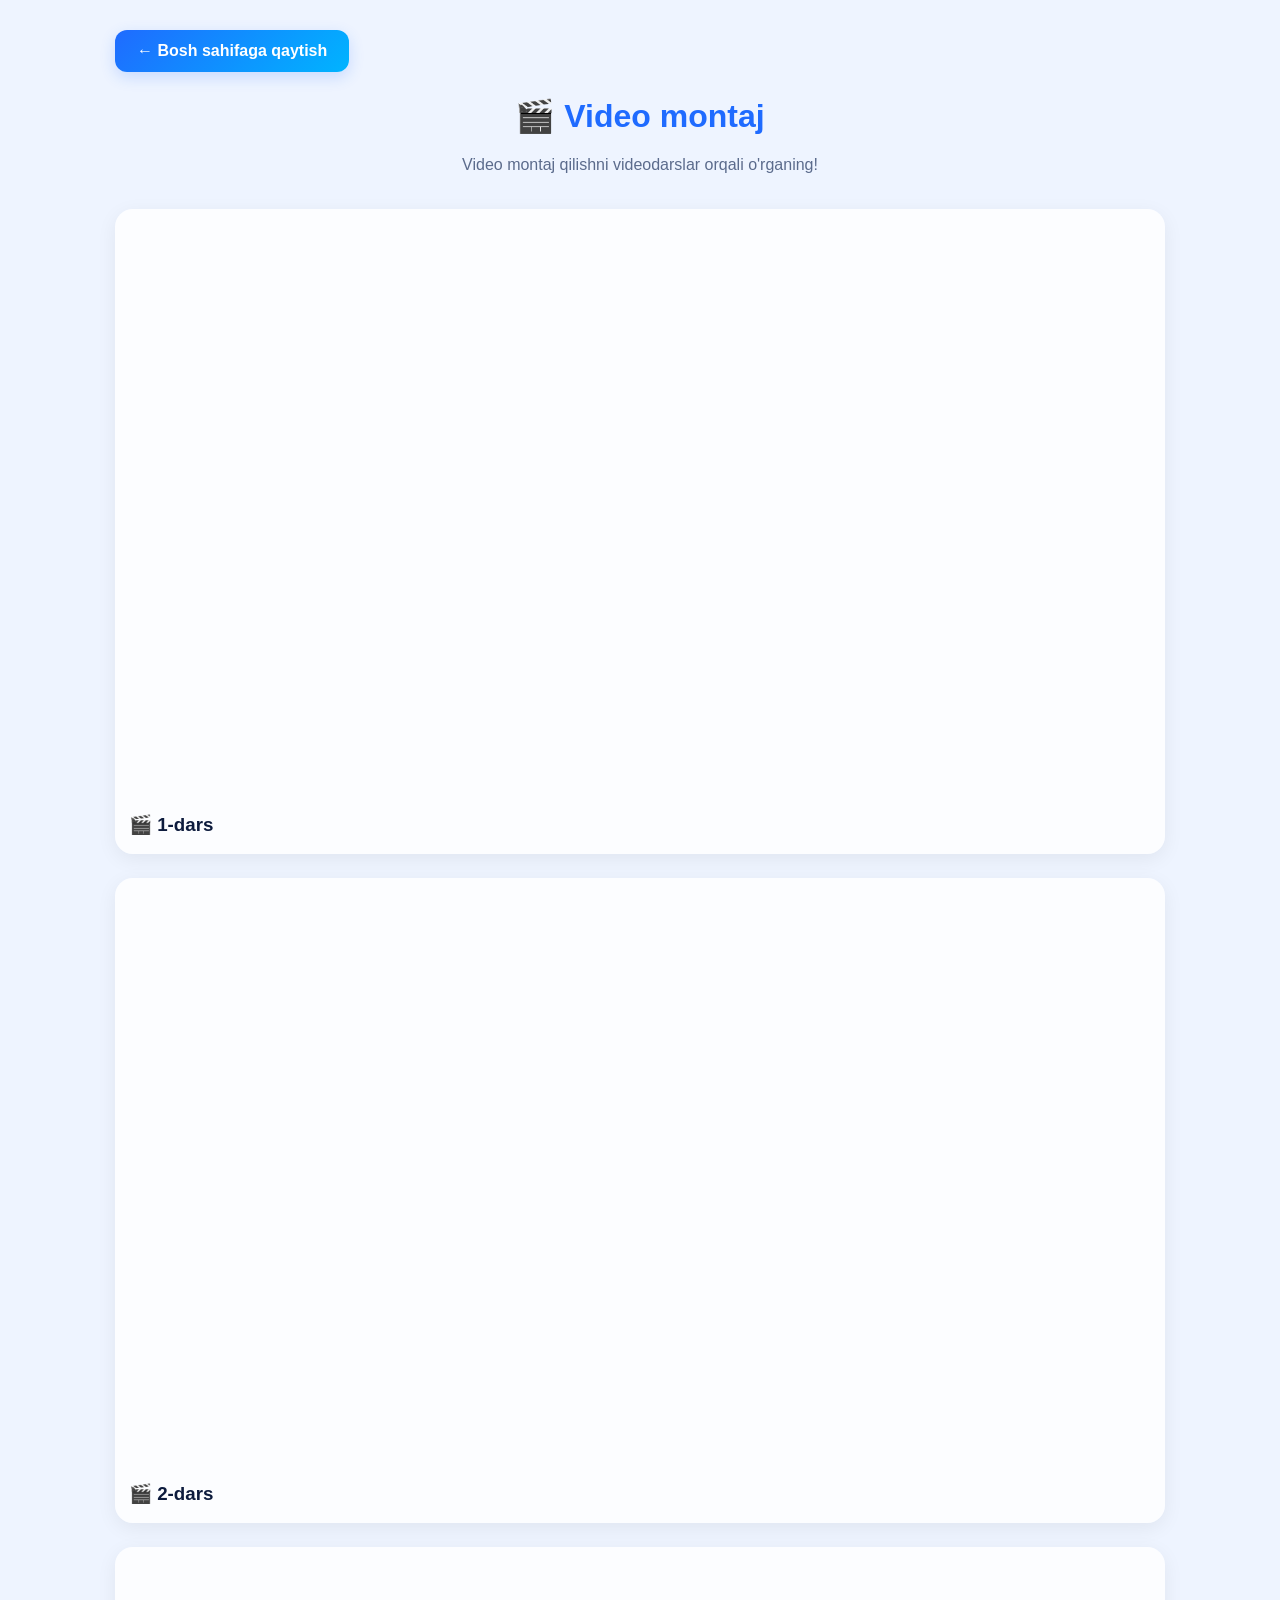
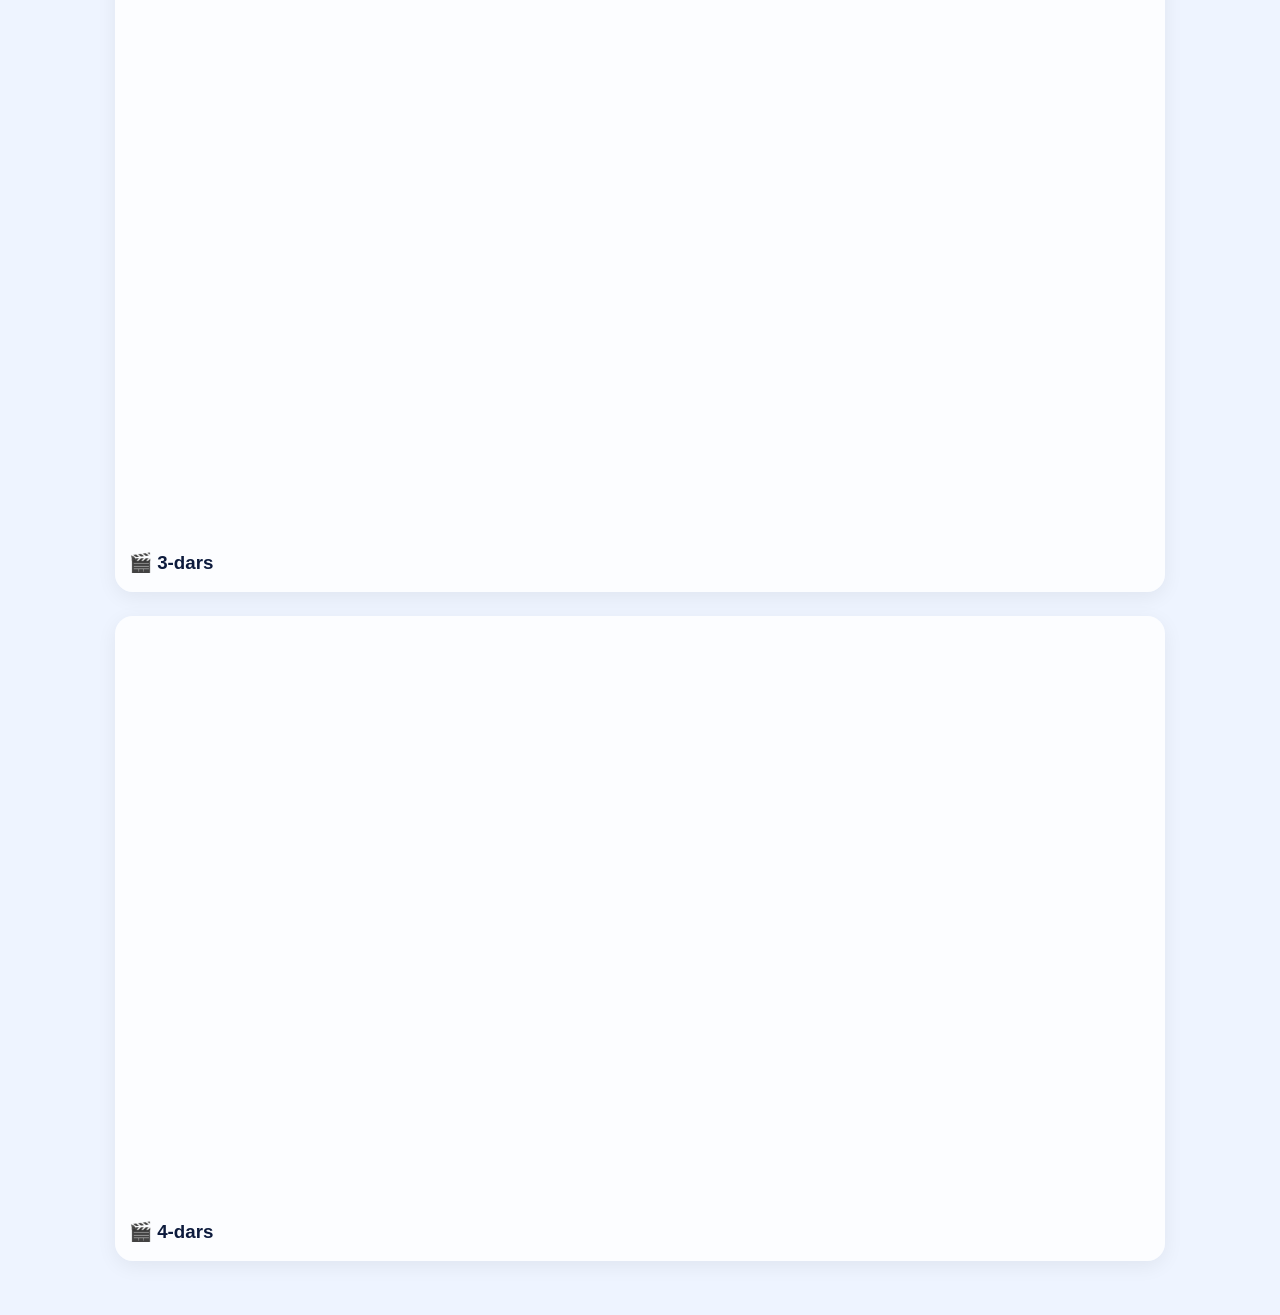
<file: video-montaj.html>
<!DOCTYPE html>
<html lang="uz">
<head>
    <meta charset="UTF-8">
    <meta name="viewport" content="width=device-width, initial-scale=1.0">
    <title>Video montaj | Ustoz AI</title>

    <style>
        * {
            box-sizing: border-box;
        }

        :root {
            --bg: #eef4ff;
            --tx: #0d1b3d;
            --card: rgba(255,255,255,.85);
        }

        [data-t="dark"] {
            --bg: #0b1220;
            --tx: #eef4ff;
            --card: #172338;
        }

        body {
            margin: 0;
            padding: 30px 16px;
            font-family: Arial, sans-serif;
            background: var(--bg);
            color: var(--tx);
            transition: .3s;
        }

        .container {
            max-width: 1050px;
            margin: auto;
        }

        h1 {
            text-align: center;
            color: #1f6bff;
        }

        .intro {
            text-align: center;
            margin-bottom: 35px;
            color: #5b6b8c;
        }

        .video {
            background: var(--card);
            color: var(--tx);
            padding: 14px;
            border-radius: 18px;
            margin-bottom: 24px;
            box-shadow: 0 5px 20px #00000010;
            animation: show .6s ease both;
        }

        iframe {
            width: 100%;
            aspect-ratio: 16 / 9;
            border: 0;
            border-radius: 12px;
        }

        h3 {
            margin: 12px 0 4px;
        }

        .back {
            display: block;
            width: fit-content;
            margin: 0 0 25px;
            padding: 12px 22px;
            background: linear-gradient(135deg, #1f6bff, #00b4ff);
            color: white;
            text-decoration: none;
            border-radius: 12px;
            font-weight: bold;
            transition: .3s;
            box-shadow: 0 5px 15px #1f6bff30;
        }

        .back:hover {
            transform: translateY(-3px);
            box-shadow: 0 8px 20px #1f6bff45;
        }

        @keyframes show {
            from {
                opacity: 0;
                transform: translateY(20px);
            }
            to {
                opacity: 1;
                transform: translateY(0);
            }
        }
    </style>
</head>

<body>

<div class="container">

    <a href="index.html" class="back">← Bosh sahifaga qaytish</a>

    <h1>🎬 Video montaj</h1>

    <p class="intro">
        Video montaj qilishni videodarslar orqali o'rganing!
    </p>

    <div class="video">
        <iframe src="https://www.youtube.com/embed/-zS2oRmRZCg"
        allowfullscreen></iframe>
        <h3>🎬 1-dars</h3>
    </div>

    <div class="video">
        <iframe src="https://www.youtube.com/embed/BuOEKOh_XyM"
        allowfullscreen></iframe>
        <h3>🎬 2-dars</h3>
    </div>

    <div class="video">
        <iframe src="https://www.youtube.com/embed/YxXkMyd_D5U"
        allowfullscreen></iframe>
        <h3>🎬 3-dars</h3>
    </div>

    <div class="video">
        <iframe src="https://www.youtube.com/embed/m0xL3Yx2s-g"
        allowfullscreen></iframe>
        <h3>🎬 4-dars</h3>
    </div>

</div>

<script>
const theme = localStorage.getItem("theme");

if (theme) {
    document.documentElement.dataset.t = JSON.parse(theme);
}
</script>

</body>
</html>
</file>
<file: algebra-style.css>
* {
    margin: 0;
    padding: 0;
    box-sizing: border-box;
}

body {
    font-family: Arial, sans-serif;
    background: linear-gradient(135deg, #071b45, #123b78, #0878c9);
    color: white;
    min-height: 100vh;
    padding: 30px;
}

.header {
    display: flex;
    justify-content: space-between;
    align-items: center;
    flex-wrap: wrap;
    gap: 20px;
    margin-bottom: 45px;
}

.header h1 {
    font-size: 30px;
}

.container {
    max-width: 1100px;
    margin: auto;
}

.container h2 {
    font-size: 28px;
    margin-bottom: 12px;
}

.container p {
    color: #c6ddff;
    margin-bottom: 30px;
}

.card {
    background: rgba(255,255,255,0.10);
    border: 1px solid rgba(255,255,255,0.18);
    border-radius: 18px;
    padding: 22px;
    margin-bottom: 25px;
    backdrop-filter: blur(12px);
    transition: 0.3s;
}

.card:hover {
    transform: translateY(-5px);
    background: rgba(255,255,255,0.16);
}

.card h3 {
    font-size: 21px;
    margin-bottom: 18px;
}

.card iframe {
    width: 100%;
    height: 450px;
    border: none;
    border-radius: 12px;
}

.btn {
    text-decoration: none;
    padding: 12px 22px;
    border-radius: 10px;
    display: inline-block;
    color: white;
}

@media(max-width: 600px) {
    body {
        padding: 16px;
    }

    .header h1 {
        font-size: 23px;
    }

    .card iframe {
        height: 230px;
    }
}
</file>
<file: style.css>
/* ========================================
   1. ASOSIY SOZLAMALAR
======================================== */

:root {
    --bg: #eef4ff;
    --card: rgba(255, 255, 255, .78);
    --tx: #0d1b3d;
    --mu: #5b6b8c;
    --pr: #1f6bff;
    --pr2: #00b4ff;
    --ln: rgba(31, 107, 255, .15);
    --sh: 0 10px 30px rgba(31, 107, 255, .12);
}

[data-t=dark] {
    --bg: #070d1f;
    --card: rgba(20, 32, 70, .72);
    --tx: #e8eeff;
    --mu: #9aaad0;
    --ln: rgba(120, 160, 255, .2);
    --sh: 0 10px 30px rgba(0, 0, 0, .4);
}

/* ========================================
   2. GLOBAL
======================================== */

* {
    box-sizing: border-box;
    margin: 0;
}

html {
    scroll-behavior: smooth;
    scroll-padding-top: 80px;
}

body {
    font: 16px/1.55 system-ui, -apple-system, "Segoe UI", Roboto, sans-serif;
    background: var(--bg);
    color: var(--tx);
    transition: background .3s, color .3s;
}

body:before {
    content: "";
    position: fixed;
    inset: 0;
    z-index: -1;
    background:
        radial-gradient(600px 400px at 10% 0, rgba(31,107,255,.18), transparent),
        radial-gradient(500px 400px at 100% 30%, rgba(0,180,255,.15), transparent);
}

a {
    color: inherit;
    text-decoration: none;
}

button, input, select {
    font: inherit;
    color: inherit;
}

button {
    cursor: pointer;
}

:focus-visible {
    outline: 3px solid var(--pr2);
    outline-offset: 2px;
}

/* ========================================
   3. HEADER VA NAVIGATSIYA
======================================== */

header {
    position: sticky;
    top: 0;
    z-index: 50;
    display: flex;
    align-items: center;
    gap: 10px;
    padding: 10px 4vw;
    background: var(--card);
    backdrop-filter: blur(14px);
    border-bottom: 1px solid var(--ln);
}

.logo {
    display: flex;
    align-items: center;
    gap: 8px;
    font-weight: 800;
    font-size: 1.25rem;
}

.logo small {
    display: block;
    font-size: .62rem;
    font-weight: 500;
    color: var(--mu);
}

nav {
    display: flex;
    gap: 4px;
    margin-left: auto;
    overflow-x: auto;
    scrollbar-width: none;
}

nav a {
    padding: 8px 12px;
    border-radius: 12px;
    font-weight: 600;
    font-size: .9rem;
    white-space: nowrap;
}

nav a:hover {
    background: var(--ln);
}

.ctl {
    display: flex;
    gap: 6px;
}

.ctl button,
.ctl select {
    background: var(--card);
    border: 1px solid var(--ln);
    border-radius: 12px;
    padding: 7px 10px;
}

/* ========================================
   4. SECTION
======================================== */

section {
    padding: 56px 4vw;
    max-width: 1200px;
    margin: 20px auto;
}

h2 {
    font-size: clamp(1.5rem, 3vw, 2.1rem);
    margin-bottom: 6px;
}

.sub {
    color: var(--mu);
    margin-bottom: 24px;
}

/* ========================================
   5. HERO
======================================== */

.hero {
    display: grid;
    grid-template-columns: 1.1fr .9fr;
    gap: 24px;
    align-items: center;
    margin: 18px auto;
    max-width: 1200px;
    padding: 40px 4vw;
    border-radius: 28px;
    color: #fff;
    background: linear-gradient(120deg, #062a6b, #1f6bff 60%, #00b4ff);
    position: relative;
    overflow: hidden;
}

.hero:after {
    content: "";
    position: absolute;
    inset: 0;
    background: linear-gradient(110deg, transparent 40%, rgba(255,255,255,.18) 50%, transparent 60%);
    transform: translateX(-100%);
    animation: shine 5s 1s infinite;
}

.hero h1 {
    font-size: clamp(2rem, 5vw, 3.4rem);
    line-height: 1.1;
    margin-bottom: 12px;
}

.hero p {
    opacity: .9;
    margin-bottom: 20px;
    max-width: 46ch;
}

.btn {
    display: inline-block;
    background: #fff;
    color: #0b3d91;
    font-weight: 700;
    padding: 12px 22px;
    border: 0;
    border-radius: 999px;
    box-shadow: 0 6px 18px rgba(0,0,0,.2);
    transition: transform .2s;
}

.btn:hover {
    transform: translateY(-2px);
}

.btn.p {
    background: linear-gradient(90deg, var(--pr), var(--pr2));
    color: #fff;
}

.photo {
    aspect-ratio: 1;
    border-radius: 24px;
    overflow: hidden;
    display: grid;
    place-items: center;
    background: rgba(255,255,255,.15);
    font-size: 3rem;
    animation: fl 5s ease-in-out infinite;
}

.photo img {
    width: 100%;
    height: 100%;
    object-fit: cover;
}

/* ========================================
   6. ANIMATSIYALAR
======================================== */

@keyframes shine {
    to {
        transform: translateX(100%);
    }
}

@keyframes fl {
    50% {
        transform: translateY(-8px);
    }
}

/* ========================================
   7. STATISTIKA VA GRID
======================================== */

.stats {
    display: flex;
    gap: 18px;
    margin-top: 18px;
    font-size: .9rem;
}

.stats b {
    display: block;
    font-size: 1.4rem;
}

.grid {
    display: grid;
    grid-template-columns: repeat(auto-fill, minmax(170px, 1fr));
    gap: 14px;
}

.card {
    background: var(--card);
    border: 1px solid var(--ln);
    border-radius: 20px;
    padding: 16px;
    box-shadow: var(--sh);
    backdrop-filter: blur(10px);
}

.sj {
    text-align: center;
    transition: transform .2s, box-shadow .2s;
}

.sj:hover {
    transform: translateY(-4px);
}

.sj .ic {
    font-size: 2.2rem;
}

.sj b {
    display: block;
}

.bar {
    height: 6px;
    border-radius: 9px;
    background: var(--ln);
    margin-top: 8px;
    overflow: hidden;
}

.bar i {
    display: block;
    height: 100%;
    background: linear-gradient(90deg, var(--pr), var(--pr2));
}

/* ========================================
   8. DARS VA IKKI USTUN
======================================== */

.two {
    display: grid;
    grid-template-columns: 1fr 1fr;
    gap: 18px;
}

.lesson h3 {
    margin: 4px 0 8px;
}

.tag {
    display: inline-block;
    font-size: .75rem;
    padding: 3px 10px;
    border-radius: 99px;
    background: var(--ln);
    color: var(--pr);
}

/* ========================================
   9. AI CHAT
======================================== */

.chat {
    display: flex;
    flex-direction: column;
    height: 420px;
}

.msgs {
    flex: 1;
    overflow: auto;
    display: flex;
    flex-direction: column;
    gap: 8px;
    padding: 4px;
}

.m {
    max-width: 85%;
    padding: 10px 14px;
    border-radius: 16px;
    background: var(--ln);
}

.m.u {
    align-self: flex-end;
    background: linear-gradient(90deg, var(--pr), var(--pr2));
    color: #fff;
}

.row {
    display: flex;
    gap: 8px;
    margin-top: 10px;
}

input,
select.f {
    flex: 1;
    padding: 11px 14px;
    border-radius: 14px;
    border: 1px solid var(--ln);
    background: var(--card);
    min-width: 0;
}

/* ========================================
   10. TESTLAR
======================================== */

.opt {
    display: block;
    width: 100%;
    text-align: left;
    margin: 8px 0;
    padding: 12px 14px;
    border-radius: 14px;
    border: 1px solid var(--ln);
    background: var(--card);
    transition: .15s;
}

.opt:hover {
    border-color: var(--pr);
}

.opt.on {
    background: var(--pr);
    color: #fff;
    border-color: var(--pr);
}

/* ========================================
   11. REYTING
======================================== */

.rk {
    display: flex;
    align-items: center;
    gap: 10px;
    padding: 9px 0;
    border-bottom: 1px solid var(--ln);
}

.rk .bar {
    flex: 1;
}

/* ========================================
   12. O'QITUVCHILAR
======================================== */

.av {
    width: 44px;
    height: 44px;
    border-radius: 50%;
    background: var(--ln);
    display: grid;
    place-items: center;
    overflow: hidden;
    flex: none;
}

.av img {
    width: 100%;
    height: 100%;
    object-fit: cover;
}

.tch {
    text-align: center;
}

.tch .av {
    width: 92px;
    height: 92px;
    margin: 0 auto 8px;
    font-size: 2rem;
}

/* ========================================
   13. JADVAL
======================================== */

table {
    width: 100%;
    border-collapse: collapse;
    font-size: .9rem;
}

td, th {
    padding: 8px;
    text-align: left;
    border-bottom: 1px solid var(--ln);
}

/* ========================================
   14. QO'SHIMCHA BLOKLAR
======================================== */

.hide {
    display: none;
}

.rv {
    opacity: 0;
    transform: translateY(16px);
    transition: .6s;
}

.rv.in {
    opacity: 1;
    transform: none;
}

.why {
    display: grid;
    grid-template-columns: repeat(auto-fit, minmax(210px, 1fr));
    gap: 14px;
}

.why .card b {
    display: block;
    margin: 6px 0 4px;
}

.why .ic {
    font-size: 2rem;
}

/* ========================================
   15. BO'LIMLAR ORQA FONI
======================================== */

#subjects {
    background: rgba(225, 240, 255, .72);
    border-radius: 26px;
}

#ai {
    background: rgba(235, 232, 255, .72);
    border-radius: 26px;
}

#test {
    background: rgba(225, 248, 240, .72);
    border-radius: 26px;
}

#battle {
    background: rgba(230, 238, 255, .82);
    border-radius: 26px;
}

#rank {
    background: rgba(255, 244, 225, .72);
    border-radius: 26px;
}

#teachers {
    background: rgba(242, 235, 255, .72);
    border-radius: 26px;
}

#why {
    background: rgba(230, 247, 250, .72);
    border-radius: 26px;
}

[data-t=dark] #subjects,
[data-t=dark] #ai,
[data-t=dark] #test,
[data-t=dark] #battle,
[data-t=dark] #rank,
[data-t=dark] #teachers,
[data-t=dark] #why {
    background: rgba(18, 34, 72, .62);
}

/* ========================================
   16. RO'YXATDAN O'TISH VA BELLASHUV
======================================== */

.register-top {
    flex: none;
    padding: 8px 13px;
    border-radius: 12px;
    color: #fff;
    background: linear-gradient(90deg, var(--pr), var(--pr2));
    font-weight: 700;
    font-size: .88rem;
}

.battle-top {
    margin-left: 10px;
    background: #ffdf83;
    color: #17366c;
}

.battle-card {
    max-width: 650px;
    text-align: center;
    margin: auto;
    padding: 30px;
}

.battle-icon {
    font-size: 3rem;
    margin-bottom: 8px;
}

.battle-card h3 {
    margin-bottom: 8px;
}

/* ========================================
   17. CTA VA IJTIMOIY TARMOQLAR
======================================== */

.cta {
    margin-top: 22px;
    padding: 28px;
    border-radius: 24px;
    text-align: center;
    color: #fff;
    background: linear-gradient(120deg, #062a6b, #1f6bff 60%, #00b4ff);
}

.cta h3 {
    font-size: 1.4rem;
    margin-bottom: 12px;
}

.soc {
    display: flex;
    gap: 10px;
    justify-content: center;
    margin-top: 14px;
    flex-wrap: wrap;
}

.soc a {
    display: inline-flex;
    align-items: center;
    gap: 6px;
    padding: 9px 18px;
    border-radius: 999px;
    background: rgba(255,255,255,.18);
    border: 1px solid rgba(255,255,255,.35);
    font-weight: 600;
    transition: transform .2s, background .2s;
}

.soc a:hover {
    transform: translateY(-2px);
    background: rgba(255,255,255,.3);
}

.perk {
    margin-top: 14px;
    font-weight: 600;
    font-size: 1.05rem;
}

/* ========================================
   18. FOOTER
======================================== */

footer {
    margin-top: 40px;
    margin-bottom: 2cm;
    padding: 34px 4vw;
    text-align: center;
    color: #fff;
    background: linear-gradient(120deg, #062a6b, #1f6bff 60%, #00b4ff);
    border-radius: 28px 28px 0 0;
    position: relative;
    overflow: hidden;
}

footer:after {
    content: "";
    position: absolute;
    inset: 0;
    background: linear-gradient(110deg, transparent 40%, rgba(255,255,255,.15) 50%, transparent 60%);
    transform: translateX(-100%);
    animation: shine 6s 2s infinite;
}

footer a {
    color: #fff;
}

/* ========================================
   19. TELEFON VA PLANShet MOSLASHUVI
======================================== */

@media(max-width: 800px) {
    .hero,
    .two {
        grid-template-columns: 1fr;
    }

    .ctl {
        margin-left: auto;
    }

    nav {
        display: none;
    }

    .hero {
        border-radius: 0;
        margin: 0;
    }

    .register-top {
        font-size: .75rem;
        padding: 7px 9px;
    }

    .battle-top {
        margin: 10px 0 0;
    }
}

/* ========================================
   20. ANIMATSIYANI KAMAYTIRISH
======================================== */

@media(prefers-reduced-motion: reduce) {
    * {
        animation: none !important;
        transition: none !important;
    }

    .rv {
        opacity: 1;
        transform: none;
    }
}

/* ===== BARCHA QURILMALAR UCHUN RESPONSIVE ===== */

/* Kichik telefonlar */
@media (max-width: 360px) {
  body {
    font-size: 13px;
  }

  .container {
    width: 94%;
  }

  h1 {
    font-size: 25px;
  }

  .grid {
    grid-template-columns: 1fr;
  }
}

/* Oddiy telefonlar */
@media (min-width: 361px) and (max-width: 600px) {
  .container {
    width: 92%;
  }

  .grid {
    grid-template-columns: 1fr;
  }

  h1 {
    font-size: 30px;
  }
}

/* Katta telefonlar va kichik planshetlar */
@media (min-width: 601px) and (max-width: 768px) {
  .container {
    width: 94%;
  }

  .grid {
    grid-template-columns: repeat(2, 1fr);
  }
}

/* Planshetlar */
@media (min-width: 769px) and (max-width: 1024px) {
  .container {
    width: 92%;
  }

  .grid {
    grid-template-columns: repeat(2, 1fr);
  }
}

/* Noutbuklar */
@media (min-width: 1025px) and (max-width: 1440px) {
  .container {
    width: 90%;
    max-width: 1300px;
  }
}

/* Katta monitorlar va televizorlar */
@media (min-width: 1441px) {
  .container {
    width: 90%;
    max-width: 1700px;
  }

  body {
    font-size: 18px;
  }
}

/* Barcha ekranlar uchun umumiy moslashuv */
img,
video {
  max-width: 100%;
  height: auto;
}

* {
  box-sizing: border-box;
}

html {
  scroll-behavior: smooth;
}

body {
  overflow-x: hidden;
}

html,
body {
  width: 100%;
  max-width: 100%;
  overflow-x: hidden;
}

* {
  box-sizing: border-box;
}

img,
video,
iframe {
  max-width: 100%;
}

.container {
  width: 100%;
  max-width: 100%;
  padding-left: 15px;
  padding-right: 15px;
}

/* ===== TELEFONDA REYTING VA RO'YXAT ===== */

@media (max-width: 600px) {

    #rank {
        width: 100%;
        max-width: 100%;
        padding: 20px 12px;
        overflow: hidden;
    }

    #rank .card {
        width: 100%;
        min-width: 0;
        padding: 12px;
    }

    /* Reyting qatorlari */
    .rk {
        width: 100%;
        min-width: 0;
        display: flex;
        flex-wrap: wrap;
        gap: 7px;
        font-size: 13px;
    }

    .rk .bar {
        min-width: 35px;
    }

    /* Ro'yxatdan o'tish formasi */
    #reg {
        width: 100%;
        max-width: 100%;
        min-width: 0;
    }

    #reg input,
    #reg select {
        width: 100%;
        min-width: 0;
    }

    #reg .row {
        width: 100%;
        flex-wrap: wrap;
    }

    #reg button {
        max-width: 100%;
    }

    /* Reyting jadvali */
    #rank table {
        width: 100%;
        table-layout: fixed;
        font-size: 11px;
    }

    #rank th,
    #rank td {
        padding: 6px 3px;
        overflow-wrap: anywhere;
    }
}

#videoList {
    display: flex;
    flex-wrap: wrap;
    gap: 12px;
    margin: 20px 0;
}

#videoList button {
    min-width: 150px;
    min-height: 45px;
    padding: 12px 18px;
    white-space: normal;
    line-height: 1.4;
    overflow: visible;
}


/* ========================================
   21. VIDEO DARSLAR SAHIFASI
======================================== */

.container {
    max-width: 1200px;
    margin: 35px auto;
    padding: 20px;
}

.container h1 {
    text-align: center;
    font-size: clamp(28px, 4vw, 42px);
    margin: 25px 0 10px;
    background: linear-gradient(90deg, #38bdf8, #818cf8);
    -webkit-background-clip: text;
    -webkit-text-fill-color: transparent;
}

.subtitle {
    text-align: center;
    color: var(--mu);
    margin-bottom: 35px;
}

.back {
    display: inline-block;
    padding: 11px 20px;
    border-radius: 14px;
    background: linear-gradient(90deg, var(--pr), var(--pr2));
    color: white;
    font-weight: 700;
    transition: .3s;
}

.back:hover {
    transform: translateY(-3px);
    box-shadow: 0 8px 20px rgba(31,107,255,.3);
}

.videos {
    display: grid;
    grid-template-columns: repeat(2, minmax(0, 1fr));
    gap: 22px;
}

.video {
    padding: 16px;
    background: var(--card);
    border: 1px solid var(--ln);
    border-radius: 20px;
    box-shadow: var(--sh);
    backdrop-filter: blur(12px);
    transition: transform .3s, box-shadow .3s;
    animation: videoIn .6s ease both;
}

.video:hover {
    transform: translateY(-6px);
    box-shadow: 0 15px 35px rgba(31,107,255,.2);
}

.video h3 {
    margin-bottom: 14px;
    color: var(--tx);
}

.player {
    width: 100%;
    aspect-ratio: 16 / 9;
    overflow: hidden;
    border-radius: 14px;
    background: #000;
}

.player iframe {
    width: 100%;
    height: 100%;
    border: 0;
}

/* GEOGRAFIYA SAHIFASI FONI */

body:has(.videos) {
    background: linear-gradient(
        135deg,
        #0f172a,
        #172554,
        #312e81
    );
    background-attachment: fixed;
    min-height: 100vh;
}

body:has(.videos) .subtitle {
    color: #cbd5e1;
}

body:has(.videos) .video {
    background: rgba(255, 255, 255, 0.09);
    border: 1px solid rgba(255, 255, 255, 0.15);
    backdrop-filter: blur(15px);
}

body:has(.videos) .video h3 {
    color: #ffffff;
}

/* Geografiya sarlavhasi */
body:has(.videos) .container h1 {
    background: linear-gradient(90deg, #67e8f9, #ffffff, #93c5fd);
    -webkit-background-clip: text;
    -webkit-text-fill-color: transparent;
    background-clip: text;
    filter: drop-shadow(0 2px 8px rgba(103, 232, 249, 0.25));
}

@keyframes videoIn {
    from {
        opacity: 0;
        transform: translateY(25px);
    }
    to {
        opacity: 1;
        transform: translateY(0);
    }
}

@media(max-width: 650px) {
    .videos {
        grid-template-columns: 1fr;
    }

    .container {
        padding: 15px;
        margin: 15px auto;
    }
}
</file>
